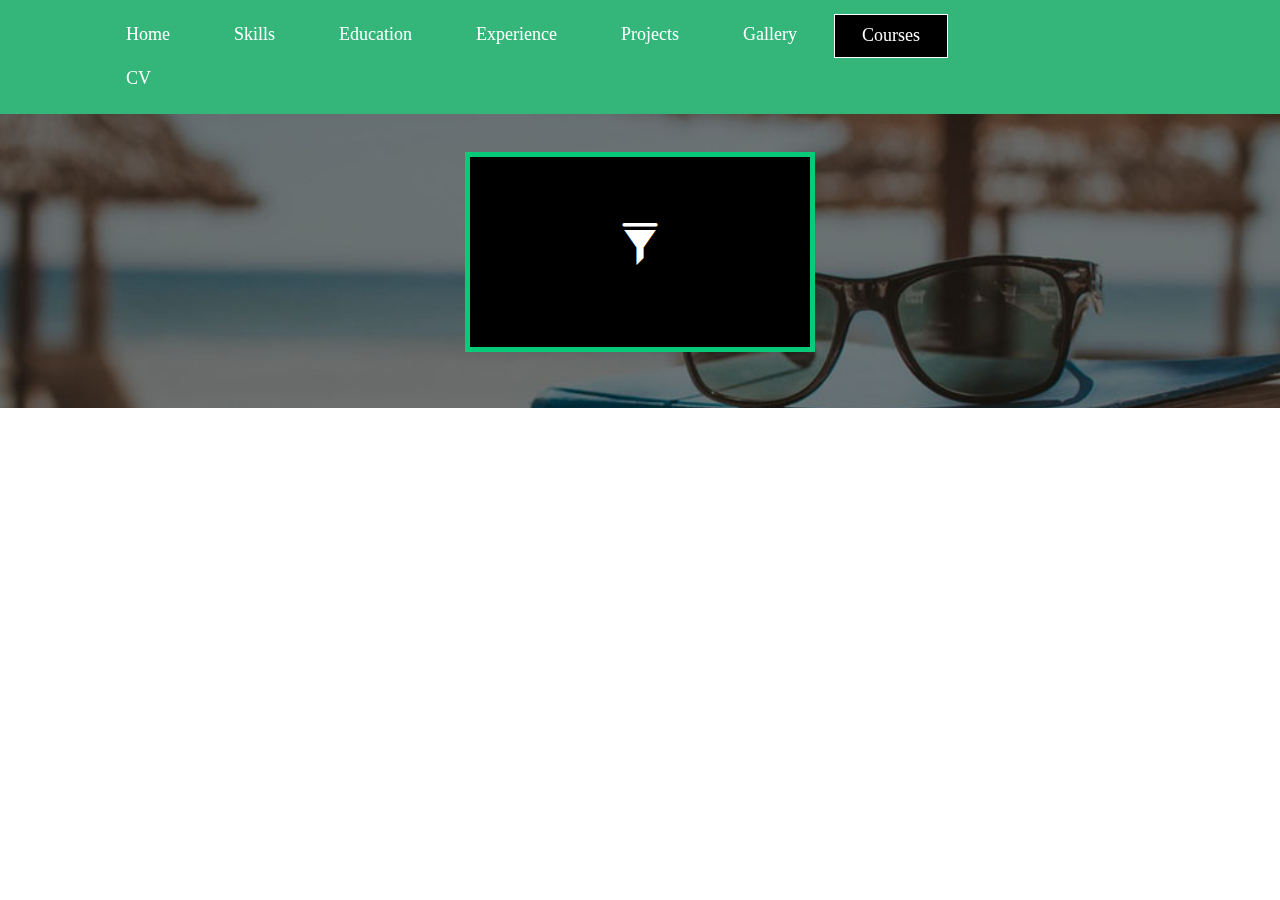
<file: course.html>
<!DOCTYPE html>
<html>
<head>
<meta charset="ISO-8859-1">
<title>Course</title>
<script type="application/x-javascript">
	
    addEventListener("load", function() { setTimeout(hideURLbar, 0); }, false);

    function hideURLbar() { window.scrollTo(0, 1); }

</script>
<!-- //meta-tags -->
<!-- Custom-Files -->
<link rel="stylesheet" href="css/bootstrap.css">
<!-- Bootstrap-Core-CSS -->
<link rel="stylesheet" href="css/style.css" type="text/css" media="all" />
<!-- Style-CSS -->
<link href="css/font-awesome.css" rel="stylesheet">
<!-- Font-Awesome-Icons-CSS -->
<link rel="stylesheet" href="css/swipebox.css">
<!-- For-Gallery-Swipebox-CSS -->
<!-- //Custom-Files -->
<!-- Web-Fonts -->
<link href="//fonts.googleapis.com/css?family=Nunito:300,400,700"
	rel="stylesheet">
<!-- //Web-Fonts -->
</head>
<body>

<div
		style="z-index: 9999; overflow: hidden; position: fixed; top: 0; width: 100%; margin-bottom: 10px;">
		<div class="nav-agile">
			<div class="container">
				<!-- Navigation -->
				<nav class="navbar navbar-default">
					<!-- Brand and toggle get grouped for better mobile display -->
					<div class="navbar-header">
						<button type="button" class="navbar-toggle collapsed"
							data-toggle="collapse"
							data-target="#bs-example-navbar-collapse-1" aria-expanded="false">
							<span class="sr-only">Toggle navigation</span> <span
								class="icon-bar"></span> <span class="icon-bar"></span> <span
								class="icon-bar"></span>
						</button>
					</div>
					<!-- Collect the nav links, forms, and other content for toggling -->
					<div class="collapse navbar-collapse"
						id="bs-example-navbar-collapse-1">
						<ul class="nav navbar-nav navbar-right margin-top cl-effect-2">

							<li title="Home"><a href="index.html"><span data-hover="Home">Home</span></a></li>
							<li title="Skills"><a href="skills.html"><span data-hover="Skills">Skills</span></a></li>
							<li title="Education"><a  href="education.html"><span
									data-hover="Education">Education</span></a></li>
							<li title="Experience"><a href="experience.html"><span data-hover="Experience">Experience</span></a></li>
							<li title="Projects"><a href="project.html"><span data-hover="Projects">Projects</span></a></li>
							<li title="Gallery"><a  href="gallery.html"><span data-hover="Gallery">Gallery</span></a></li>
							<li title="Courses"><a class="scroll" href="#course"><span data-hover="Courses">Courses</span></a></li>
							<li title="View CV online"><a href="file/cv-java-dev.pdf" target="_blank"><span
									data-hover="CV">CV</span></a></li>
						</ul>
						<div class="clearfix"></div>
					</div>
					<!-- /.navbar-collapse -->
					<div class="clearfix"></div>
				</nav>
			</div>
		</div>
		<!-- //Navigation -->
	</div>
<!-- services-starts-here -->
	<div class="services" style="margin-top: 1%;">
		<div class="container">
			<h3 class="agileits-title">TRAINING COURSES</h3>
			<div class="services-w3ls-row">
				<div class="col-md-4 services-grids"></div>
				<div class="col-md-4 services-grids">
					<div class="w3agile-servs-img">
						<div class="icon-holder">
							<span class="glyphicon glyphicon-filter" aria-hidden="true"></span>
						</div>
						<h4 class="mission">Manual testing</h4>
						<p class="description">Traning unit: FPT Software</p>
					</div>
				</div>
				<div class="col-md-4 services-grids"></div>
				<!-- <div class="col-md-3 services-grids">
							<div class="w3agile-servs-img">
								<div class="icon-holder">
									<span class="fa fa-gears icon" aria-hidden="true"></span>
								</div>
								<h4 class="mission">Article</h4>
								<p class="description">Scelerisque Praesent</p>
							</div>
						</div> -->
				<!-- <div class="col-md-3 services-grids">
							<div class="w3agile-servs-img">
								<div class="icon-holder">
									<span class="glyphicon glyphicon-leaf" aria-hidden="true"></span>
								</div>
								<h4 class="mission">Web Design</h4>
								<p class="description">Scelerisque Praesent</p>
							</div>
						</div> -->
				<!-- <div class="col-md-3 services-grids">
							<div class="w3agile-servs-img">
								<div class="icon-holder">
									<span class="glyphicon glyphicon-headphones" aria-hidden="true"></span>
								</div>
								<h4 class="mission">Music</h4>
								<p class="description">Scelerisque Praesent</p>
							</div>
						</div> -->
				<div class="clearfix"></div>
			</div>
		</div>
	</div>
	<!-- //services-ends-here -->

<!-- //Experience-ends-here -->
	<!-- //Skills-ends-here -->
	<!-- Portfolio-ends-here -->
	<!-- copyright-ends-here -->
	<!-- //main-section-ends-here -->
	<!-- Custom-JavaScript-Files -->
	<script type="text/javascript" src="js/jquery-2.1.4.min.js"></script>
	<!-- Default-JavaScript-File -->
	<script type="text/javascript" src="js/bootstrap.js"></script>
	<!-- Necessary-JavaScript-File-For-Bootstrap -->
	<!-- for-projects -->
	<!-- swipe box js -->
	<script src="js/jquery.swipebox.min.js"></script>
	<script type="text/javascript">
		jQuery(function($) {
			$(".swipebox").swipebox();
		});
	</script>
	<!-- //swipe box js -->
	<script src="js/jquery.adipoli.min.js" type="text/javascript"></script>
	<script type="text/javascript">
		$(function() {
			$('.row2').adipoli({
				'startEffect' : 'overlay',
				'hoverEffect' : 'sliceDown'
			});
		});
	</script>
	<!-- //for-projects -->
	<!-- Horizontal-Tabs-JavaScript -->
	<script src="js/easyResponsiveTabs.js" type="text/javascript"></script>
	<script type="text/javascript">
		$(document).ready(function() {
			$('#horizontalTab').easyResponsiveTabs({
				type : 'default',
				width : 'auto',
				fit : true,
			});
		});
	</script>
	<!-- Horizontal-Tabs-JavaScript -->
	<!-- Stats-Number-Scroller-Animation-JavaScript -->
	<script src="js/waypoints.min.js"></script>
	<script src="js/counterup.min.js"></script>
	<script>
		jQuery(document).ready(function($) {
			$('.counter').counterUp({
				delay : 10,
				time : 1000,
			});
		});
	</script>
	<!-- //Stats-Number-Scroller-Animation-JavaScript -->
	<!-- Progressive-Bars-JavaScript -->
	<script src="js/bars.js"></script>
	<!-- //Progressive-Bars-JavaScript -->
	<!-- for-experience -->
	<!-- Show-More-JavaScript -->
	<!-- <script>
				$(document).ready(function() {
					size_li = $("#myList li").size();
					x = 1;
					$('#myList li:lt(' + x + ')').show();
					$('#loadMore').click(function() {
						x = (x + 1 <= size_li) ? x + 1 : size_li;
						$('#myList li:lt(' + x + ')').show();
					});
					$('#showLess').click(function() {
						x = (x - 1 < 0) ? 1 : x - 1;
						$('#myList li').not(':lt(' + x + ')').hide();
					});
				});
			</script> -->
	<!-- //Show-More-JavaScript -->
	<!-- //for-experience -->
	<!-- start-smoth-scrolling -->
	<script type="text/javascript" src="js/move-top.js"></script>
	<script type="text/javascript" src="js/easing.js"></script>
	<script type="text/javascript">
		jQuery(document).ready(function($) {
			$(".scroll").click(function(event) {
				event.preventDefault();
				$('html,body').animate({
					scrollTop : $(this.hash).offset().top
				}, 1000);
			});
		});
	</script>
	<!-- start-smoth-scrolling -->
	<!-- here stars scrolling icon -->
	<script type="text/javascript">
		$(document).ready(function() {
			/*
				var defaults = {
				containerID: 'toTop', // fading element id
				containerHoverID: 'toTopHover', // fading element hover id
				scrollSpeed: 1200,
				easingType: 'linear' 
				};
			 */

			$().UItoTop({
				easingType : 'easeOutQuart'
			});
		});
	</script>
	<!-- //here ends scrolling icon -->
	<!-- //Custom-JavaScript-Files -->
	<!--function for image-->
	<script>
		var slideIndex = 1;
		showSlides(slideIndex);

		function plusSlides(n) {
			showSlides(slideIndex += n);
		}

		function currentSlide(n) {
			showSlides(slideIndex = n);
		}

		function showSlides(n) {
			var i;
			var slides = document.getElementsByClassName("mySlides");
			var dots = document.getElementsByClassName("demo");
			var captionText = document.getElementById("caption");
			if (n > slides.length) {
				slideIndex = 1
			}
			if (n < 1) {
				slideIndex = slides.length
			}
			for (i = 0; i < slides.length; i++) {
				slides[i].style.display = "none";
			}
			for (i = 0; i < dots.length; i++) {
				dots[i].className = dots[i].className.replace(" active", "");
			}
			slides[slideIndex - 1].style.display = "block";
			dots[slideIndex - 1].className += " active";
			captionText.innerHTML = dots[slideIndex - 1].alt;
		}
	</script>
</body>
</html>
</file>
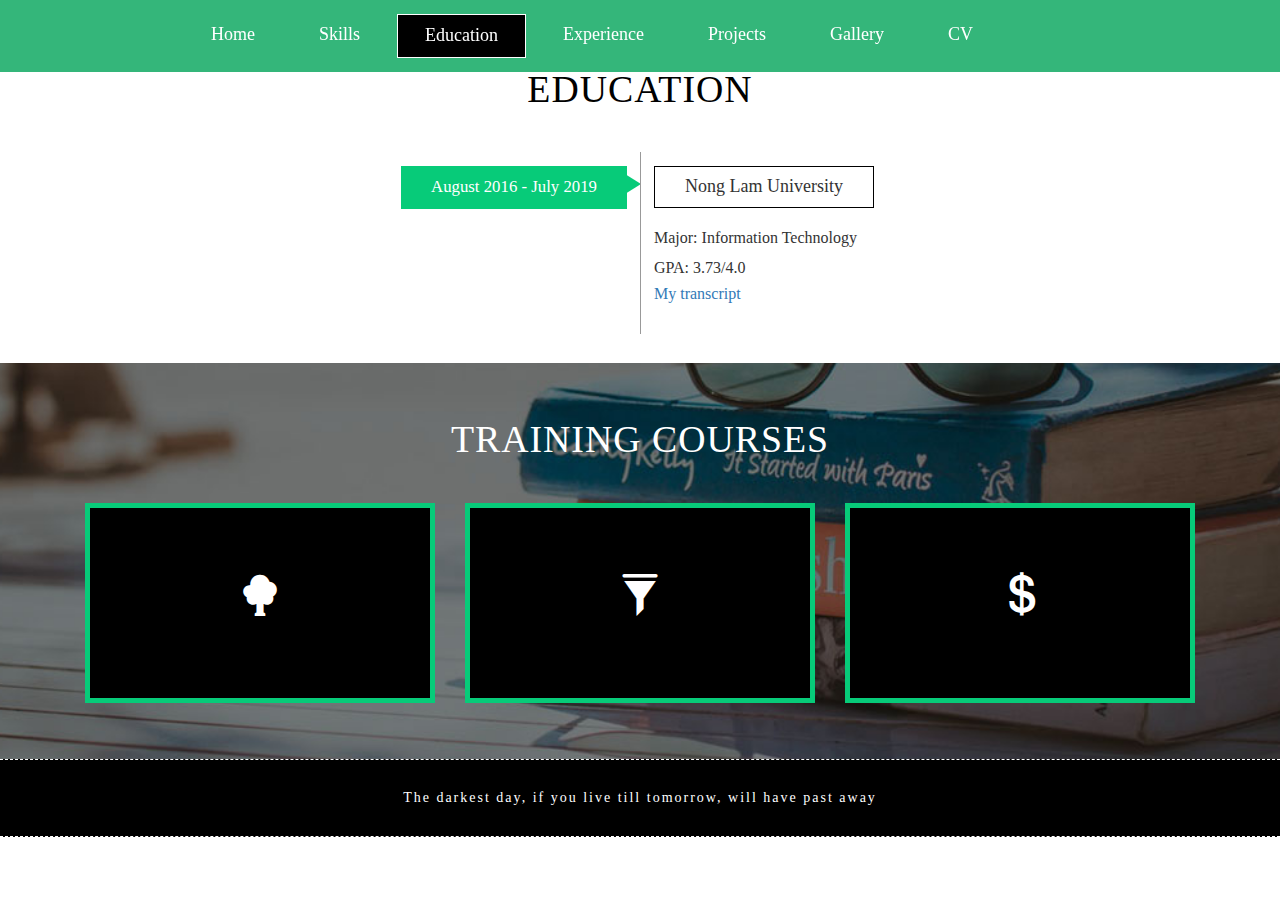
<file: education.html>
<!DOCTYPE html>
<html>

<head>
    <meta charset="utf-8">
    <title>Education</title>
    <script type="application/x-javascript">
    addEventListener("load", function() { setTimeout(hideURLbar, 0); }, false);

    function hideURLbar() { window.scrollTo(0, 1); }
    </script>
    <!-- //meta-tags -->
    <!-- Custom-Files -->
    <link rel="stylesheet" href="css/bootstrap.css">
    <!-- Bootstrap-Core-CSS -->
    <link rel="stylesheet" href="css/style.css" type="text/css" media="all" />
    <!-- Style-CSS -->
    <link href="css/font-awesome.css" rel="stylesheet">
    <!-- Font-Awesome-Icons-CSS -->
    <link rel="stylesheet" href="css/swipebox.css">
    <!-- For-Gallery-Swipebox-CSS -->
    <!-- //Custom-Files -->
    <!-- Web-Fonts -->
    <link href="//fonts.googleapis.com/css?family=Nunito:300,400,700" rel="stylesheet">
    <!-- //Web-Fonts -->
</head>

<body>
    <!-- menu -->
    <div style="z-index: 9999; overflow: hidden; position: fixed; top: 0; width: 100%; margin-bottom: 10px;">
        <div class="nav-agile">
            <div class="container">
                <!-- Navigation -->
                <nav class="navbar navbar-default">
                    <!-- Brand and toggle get grouped for better mobile display -->
                    <div class="navbar-header">
                        <button type="button" class="navbar-toggle collapsed" data-toggle="collapse" data-target="#bs-example-navbar-collapse-1" aria-expanded="false">
                            <span class="sr-only">Toggle navigation</span> <span class="icon-bar"></span> <span class="icon-bar"></span> <span class="icon-bar"></span>
                        </button>
                    </div>
                    <!-- Collect the nav links, forms, and other content for toggling -->
                    <div class="collapse navbar-collapse" id="bs-example-navbar-collapse-1">
                        <ul class="nav navbar-nav navbar-right margin-top cl-effect-2">
                            <li title="Home"><a href="index.html"><span data-hover="Home">Home</span></a></li>
                            <li title="Skills"><a href="skills.html"><span data-hover="Skills">Skills</span></a></li>
                            <li title="Education"><a class="scroll" href="education.html"><span data-hover="Education">Education</span></a></li>
                            <li title="Experience"><a href="experience.html"><span data-hover="Experience">Experience</span></a></li>
                            <li title="Projects"><a href="project.html"><span data-hover="Projects">Projects</span></a></li>
                            <li title="Gallery"><a  href="gallery.html" target="_blank"><span data-hover="Gallery">Gallery</span></a></li>
                            <li title="View CV online"><a href="https://www.topcv.vn/xem-cv/fb5160436666a47d8c49abbccbb23111" target="_blank"><span data-hover="CV">CV</span></a></li>
                        </ul>
                        <div class="clearfix"></div>
                    </div>
                    <!-- /.navbar-collapse -->
                    <div class="clearfix"></div>
                </nav>
            </div>
        </div>
        <!-- //Navigation -->
    </div>
    <!-- //menu -->
    <!-- education -->
    <div class="aitsresumewthree">
        <div class="container" style="margin-top: 1%">
            <div class="aitsresumewthree-tag">
                <h3 class="agile-title">Education</h3>
            </div>
            <div class="load_more">
                <ul id="myList">
                    <li class="aitsaitsresumewthreeli-1">
                        <div class="l_g">
                            <div class="l_g_r g_r">
                                <div class="work">
                                    <!-- copy tag -->
                                    <div class="work-info">
                                        <div class="col-md-6 work-grid work-left">
                                            <h4>August 2016 - July 2019</h4>
                                        </div>
                                        <div class="col-md-6 work-grid work-right">
                                            <h5 class="univ">Nong Lam University</h5>
                                            <p>Major: Information Technology</p>
                                            <p>GPA: 3.73/4.0</p>
                                            <a href="file/bang diem_Dang_Van_Da.pdf" target="_blank" style="font-size: 16px;">My transcript</a>
                                        </div>
                                        <div class="clearfix"></div>
                                    </div>
                                    <!-- //copy tag -->
                                </div>
                            </div>
                        </div>
                    </li>
                </ul>
            </div>
        </div>
    </div>
    <!-- //education -->
    <!-- services-starts-here -->
    <div class="services" style="margin-top: -6%">
        <div class="container">
            <h3 class="agileits-title">TRAINING COURSES</h3>
            <div class="services-w3ls-row">
                <div class="col-md-4 services-grids">
                    <div class="w3agile-servs-img">
                        <div class="icon-holder">
                            <span class="glyphicon glyphicon-tree-deciduous" aria-hidden="true"></span>
                        </div>
                        <h4 class="mission">Gardening techniques</h4>
                        <p class="description">Traning unit: My Lac High School</p>
                    </div>
                </div>
                <div class="col-md-4 services-grids">
                    <div class="w3agile-servs-img">
                        <div class="icon-holder">
                            <span class="glyphicon glyphicon-filter" aria-hidden="true"></span>
                        </div>
                        <h4 class="mission">Manual testing</h4>
                        <p class="description">Traning unit: FPT Software</p>
                    </div>
                </div>
                <div class="col-md-4 services-grids">
                    <div class="w3agile-servs-img">
                        <div class="icon-holder">
                            <span class="glyphicon glyphicon-usd" aria-hidden="true"></span>
                        </div>
                        <h4 class="mission">Loading...</h4>
                        <p class="description">Traning unit: Loading...</p>
                    </div>
                </div>
                <div class="clearfix"></div>
            </div>
        </div>
    </div>
    <!-- //services-ends-here -->
    <!-- footer -->
    <div class="copy-section">
        <div class="container">
            <div class="footer-top">
                <p>The darkest day, if you live till tomorrow, will have past
                    away</p>
            </div>
        </div>
    </div>
    <!-- //footer -->
    <!-- Custom-JavaScript-Files -->
    <script type="text/javascript" src="js/jquery-2.1.4.min.js"></script>
    <!-- Default-JavaScript-File -->
    <script type="text/javascript" src="js/bootstrap.js"></script>
    <!-- Necessary-JavaScript-File-For-Bootstrap -->
    <!-- for-projects -->
    <!-- swipe box js -->
    <script src="js/jquery.swipebox.min.js"></script>
    <script type="text/javascript">
    jQuery(function($) {
        $(".swipebox").swipebox();
    });
    </script>
    <!-- //swipe box js -->
    <script src="js/jquery.adipoli.min.js" type="text/javascript"></script>
    <script type="text/javascript">
    $(function() {
        $('.row2').adipoli({
            'startEffect': 'overlay',
            'hoverEffect': 'sliceDown'
        });
    });
    </script>
    <!-- //for-projects -->
    <!-- Horizontal-Tabs-JavaScript -->
    <script src="js/easyResponsiveTabs.js" type="text/javascript"></script>
    <script type="text/javascript">
    $(document).ready(function() {
        $('#horizontalTab').easyResponsiveTabs({
            type: 'default',
            width: 'auto',
            fit: true,
        });
    });
    </script>
    <!-- Horizontal-Tabs-JavaScript -->
    <!-- Stats-Number-Scroller-Animation-JavaScript -->
    <script src="js/waypoints.min.js"></script>
    <script src="js/counterup.min.js"></script>
    <script>
    jQuery(document).ready(function($) {
        $('.counter').counterUp({
            delay: 10,
            time: 1000,
        });
    });
    </script>
    <!-- //Stats-Number-Scroller-Animation-JavaScript -->
    <!-- Progressive-Bars-JavaScript -->
    <script src="js/bars.js"></script>
    <!-- //Progressive-Bars-JavaScript -->
    <!-- for-experience -->
    <!-- Show-More-JavaScript -->
    <!-- <script>
				$(document).ready(function() {
					size_li = $("#myList li").size();
					x = 1;
					$('#myList li:lt(' + x + ')').show();
					$('#loadMore').click(function() {
						x = (x + 1 <= size_li) ? x + 1 : size_li;
						$('#myList li:lt(' + x + ')').show();
					});
					$('#showLess').click(function() {
						x = (x - 1 < 0) ? 1 : x - 1;
						$('#myList li').not(':lt(' + x + ')').hide();
					});
				});
			</script> -->
    <!-- //Show-More-JavaScript -->
    <!-- //for-experience -->
    <!-- start-smoth-scrolling -->
    <script type="text/javascript" src="js/move-top.js"></script>
    <script type="text/javascript" src="js/easing.js"></script>
    <script type="text/javascript">
    jQuery(document).ready(function($) {
        $(".scroll").click(function(event) {
            event.preventDefault();
            $('html,body').animate({
                scrollTop: $(this.hash).offset().top
            }, 1000);
        });
    });
    </script>
    <!-- start-smoth-scrolling -->
    <!-- here stars scrolling icon -->
    <script type="text/javascript">
    $(document).ready(function() {
        /*
        	var defaults = {
        	containerID: 'toTop', // fading element id
        	containerHoverID: 'toTopHover', // fading element hover id
        	scrollSpeed: 1200,
        	easingType: 'linear' 
        	};
         */

        $().UItoTop({
            easingType: 'easeOutQuart'
        });
    });
    </script>
    <!-- //here ends scrolling icon -->
    <!-- //Custom-JavaScript-Files -->
    <!--function for image-->
    <script>
    var slideIndex = 1;
    showSlides(slideIndex);

    function plusSlides(n) {
        showSlides(slideIndex += n);
    }

    function currentSlide(n) {
        showSlides(slideIndex = n);
    }

    function showSlides(n) {
        var i;
        var slides = document.getElementsByClassName("mySlides");
        var dots = document.getElementsByClassName("demo");
        var captionText = document.getElementById("caption");
        if (n > slides.length) {
            slideIndex = 1
        }
        if (n < 1) {
            slideIndex = slides.length
        }
        for (i = 0; i < slides.length; i++) {
            slides[i].style.display = "none";
        }
        for (i = 0; i < dots.length; i++) {
            dots[i].className = dots[i].className.replace(" active", "");
        }
        slides[slideIndex - 1].style.display = "block";
        dots[slideIndex - 1].className += " active";
        captionText.innerHTML = dots[slideIndex - 1].alt;
    }
    </script>
</body>

</html>
</file>
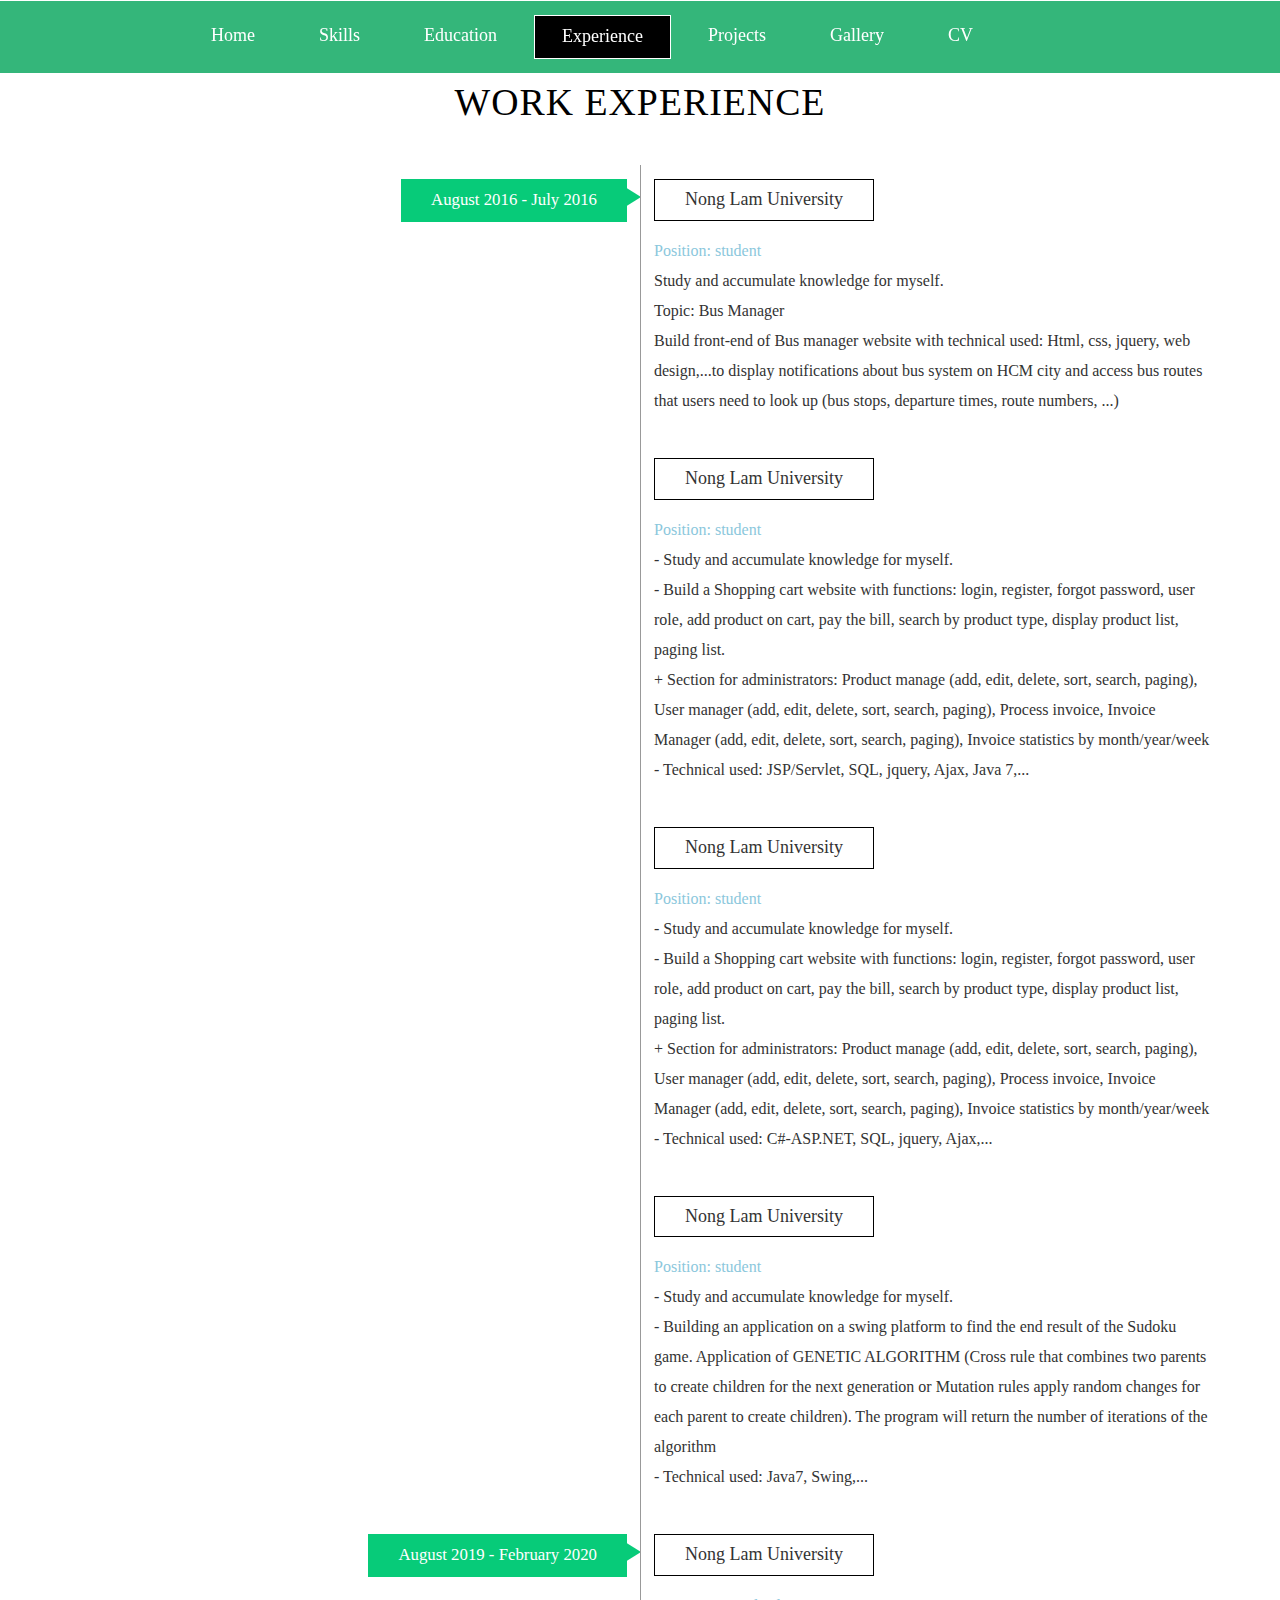
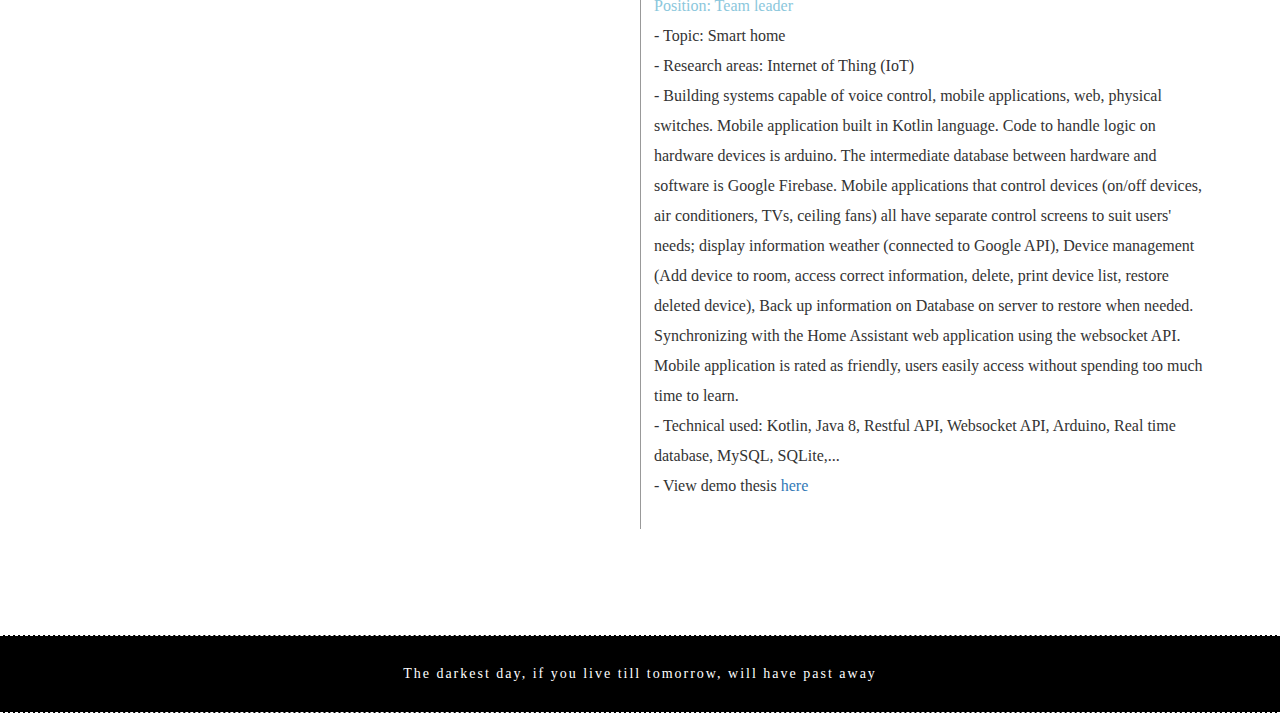
<file: experience.html>
<!DOCTYPE html>
<html>

<head>
    <meta charset="utf-8">
    <title>Experience</title>
    <script type="application/x-javascript">
    addEventListener("load", function() { setTimeout(hideURLbar, 0); }, false);

    function hideURLbar() { window.scrollTo(0, 1); }
    </script>
    <!-- //meta-tags -->
    <!-- Custom-Files -->
    <link rel="stylesheet" href="css/bootstrap.css">
    <!-- Bootstrap-Core-CSS -->
    <link rel="stylesheet" href="css/style.css" type="text/css" media="all" />
    <!-- Style-CSS -->
    <link href="css/font-awesome.css" rel="stylesheet">
    <!-- Font-Awesome-Icons-CSS -->
    <link rel="stylesheet" href="css/swipebox.css">
    <!-- For-Gallery-Swipebox-CSS -->
    <!-- //Custom-Files -->
    <!-- Web-Fonts -->
    <link href="//fonts.googleapis.com/css?family=Nunito:300,400,700" rel="stylesheet">
    <!-- //Web-Fonts -->
</head>

<body>
    <div style="z-index: 9999; overflow: hidden; position: fixed; top: 0; width: 100%; margin-bottom: 10px;">
        <div class="nav-agile">
            <div class="container">
                <!-- Navigation -->
                <nav class="navbar navbar-default">
                    <!-- Brand and toggle get grouped for better mobile display -->
                    <div class="navbar-header">
                        <button type="button" class="navbar-toggle collapsed" data-toggle="collapse" data-target="#bs-example-navbar-collapse-1" aria-expanded="false">
                            <span class="sr-only">Toggle navigation</span> <span class="icon-bar"></span> <span class="icon-bar"></span> <span class="icon-bar"></span>
                        </button>
                    </div>
                    <!-- Collect the nav links, forms, and other content for toggling -->
                    <div class="collapse navbar-collapse" id="bs-example-navbar-collapse-1">
                        <ul class="nav navbar-nav navbar-right margin-top cl-effect-2">
                            <li title="Home"><a href="index.html"><span data-hover="Home">Home</span></a></li>
                            <li title="Skills"><a href="skills.html"><span data-hover="Skills">Skills</span></a></li>
                            <li title="Education"><a href="education.html"><span data-hover="Education">Education</span></a></li>
                            <li title="Experience"><a class="scroll" href="#experience"><span data-hover="Experience">Experience</span></a></li>
                            <li title="Projects"><a href="project.html"><span data-hover="Projects">Projects</span></a></li>
                            <li title="Gallery"><a  href="gallery.html"  target="_blank"><span data-hover="Gallery">Gallery</span></a></li>
                            <li title="View CV online"><a href="https://www.topcv.vn/xem-cv/fb5160436666a47d8c49abbccbb23111" target="_blank"><span data-hover="CV">CV</span></a></li>
                        </ul>
                        <div class="clearfix"></div>
                    </div>
                    <!-- /.navbar-collapse -->
                    <div class="clearfix"></div>
                </nav>
            </div>
        </div>
        <!-- //Navigation -->
    </div>
    <!-- Experience-starts-here -->
    <div class="aitsresumewthree">
        <div class="container" style="margin-top: 2%;">
            <div class="aitsresumewthree-tag">
                <h3 class="title">WORK EXPERIENCE</h3>
            </div>
            <div class="load_more">
                <ul id="myList">
                    <li class="aitsaitsresumewthreeli-1">
                        <div class="l_g">
                            <div class="l_g_r g_r">
                                <div class="work">
                                    <!-- copy tag -->
                                    <div class="work-info">
                                        <div class="col-md-6 work-grid work-left">
                                            <h4>August 2016 - July 2016</h4>
                                        </div>
                                        <div class="col-md-6 work-grid work-right">
                                            <h5>Nong Lam University</h5>
                                            <p style="color: #8bc7dc">Position: student</p>
                                            <p>Study and accumulate knowledge for myself.</p>
                                            <p>Topic: Bus Manager</p>
                                            <p>Build front-end of Bus manager website with technical
                                                used: Html, css, jquery, web design,...to display
                                                notifications about bus system on HCM city and access bus
                                                routes that users need to look up (bus stops, departure
                                                times, route numbers, ...)</p>
                                        </div>
                                        <div class="clearfix"></div>
                                    </div>
                                    <!-- //copy tag -->
                                    <!-- copy tag -->
                                    <div class="work-info">
                                        <div class="col-md-6 work-grid work-left">
                                            <!-- <h4>August 2016 - July 2016</h4> -->
                                        </div>
                                        <div class="col-md-6 work-grid work-right">
                                            <h5>Nong Lam University</h5>
                                            <p style="color: #8bc7dc">Position: student</p>
                                            <p>- Study and accumulate knowledge for myself.</p>
                                            <p>
                                                - Build a Shopping cart website with functions: login,
                                                register, forgot password, user role, add product on cart,
                                                pay the bill, search by product type, display product list,
                                                paging list. <br>+ Section for administrators: Product
                                                manage (add, edit, delete, sort, search, paging), User
                                                manager (add, edit, delete, sort, search, paging), Process
                                                invoice, Invoice Manager (add, edit, delete, sort, search,
                                                paging), Invoice statistics by month/year/week
                                            </p>
                                            <p>- Technical used: JSP/Servlet, SQL, jquery, Ajax, Java
                                                7,...
                                        </div>
                                        <div class="clearfix"></div>
                                    </div>
                                    <!-- //copy tag -->
                                    <!-- copy tag -->
                                    <div class="work-info">
                                        <div class="col-md-6 work-grid work-left">
                                            <!-- <h4>August 2016 - July 2016</h4> -->
                                        </div>
                                        <div class="col-md-6 work-grid work-right">
                                            <h5>Nong Lam University</h5>
                                            <p style="color: #8bc7dc">Position: student</p>
                                            <p>- Study and accumulate knowledge for myself.</p>
                                            <p>
                                                - Build a Shopping cart website with functions: login,
                                                register, forgot password, user role, add product on cart,
                                                pay the bill, search by product type, display product list,
                                                paging list. <br>+ Section for administrators: Product
                                                manage (add, edit, delete, sort, search, paging), User
                                                manager (add, edit, delete, sort, search, paging), Process
                                                invoice, Invoice Manager (add, edit, delete, sort, search,
                                                paging), Invoice statistics by month/year/week
                                            </p>
                                            <p>- Technical used: C#-ASP.NET, SQL, jquery, Ajax,...</p>
                                        </div>
                                        <div class="clearfix"></div>
                                    </div>
                                    <!-- //copy tag -->
                                    <!-- copy tag -->
                                    <div class="work-info">
                                        <div class="col-md-6 work-grid work-left">
                                            <!-- <h4>August 2016 - July 2016</h4> -->
                                        </div>
                                        <div class="col-md-6 work-grid work-right">
                                            <h5>Nong Lam University</h5>
                                            <p style="color: #8bc7dc">Position: student</p>
                                            <p>- Study and accumulate knowledge for myself.</p>
                                            <p>- Building an application on a swing platform to find
                                                the end result of the Sudoku game. Application of GENETIC
                                                ALGORITHM (Cross rule that combines two parents to create
                                                children for the next generation or Mutation rules apply
                                                random changes for each parent to create children). The
                                                program will return the number of iterations of the
                                                algorithm</p>
                                            <p>- Technical used: Java7, Swing,...</p>
                                        </div>
                                        <div class="clearfix"></div>
                                    </div>
                                    <!-- //copy tag -->
                                    <!-- copy tag -->
                                    <div class="work-info">
                                        <div class="col-md-6 work-grid work-left">
                                            <h4>August 2019 - February 2020</h4>
                                        </div>
                                        <div class="col-md-6 work-grid work-right">
                                            <h5>Nong Lam University</h5>
                                            <p style="color: #8bc7dc">Position: Team leader</p>
                                            <p>- Topic: Smart home</p>
                                            <p>- Research areas: Internet of Thing (IoT)</p>
                                            <p>- Building systems capable of voice control, mobile
                                                applications, web, physical switches. Mobile application
                                                built in Kotlin language. Code to handle logic on hardware
                                                devices is arduino. The intermediate database between
                                                hardware and software is Google Firebase. Mobile
                                                applications that control devices (on/off devices, air
                                                conditioners, TVs, ceiling fans) all have separate control
                                                screens to suit users' needs; display information weather
                                                (connected to Google API), Device management (Add device to
                                                room, access correct information, delete, print device list,
                                                restore deleted device), Back up information on Database on
                                                server to restore when needed. Synchronizing with the Home
                                                Assistant web application using the websocket API. Mobile
                                                application is rated as friendly, users easily access
                                                without spending too much time to learn.</p>
                                            <p>- Technical used: Kotlin, Java 8, Restful API,
                                                Websocket API, Arduino, Real time database, MySQL,
                                                SQLite,...</p>
                                            <p>- View demo thesis <a href="https://www.youtube.com/watch?v=cxKvHJTpx5A" target="_blank">here</a></p>
                                        </div>
                                        <div class="clearfix"></div>
                                    </div>
                                    <!-- //copy tag -->
                                </div>
                            </div>
                        </div>
                    </li>
                </ul>
            </div>
        </div>
    </div>
    <!-- //Experience-ends-here -->
    <!-- footer -->
    <div class="copy-section">
        <div class="container">
            <div class="footer-top">
                <p>The darkest day, if you live till tomorrow, will have past
                    away</p>
            </div>
        </div>
    </div>
    <!-- //footer -->
    <!-- copyright-ends-here -->
    <!-- Custom-JavaScript-Files -->
    <script type="text/javascript" src="js/jquery-2.1.4.min.js"></script>
    <!-- Default-JavaScript-File -->
    <script type="text/javascript" src="js/bootstrap.js"></script>
    <!-- Necessary-JavaScript-File-For-Bootstrap -->
    <!-- for-projects -->
    <!-- swipe box js -->
    <script src="js/jquery.swipebox.min.js"></script>
    <script type="text/javascript">
    jQuery(function($) {
        $(".swipebox").swipebox();
    });
    </script>
    <!-- //swipe box js -->
    <script src="js/jquery.adipoli.min.js" type="text/javascript"></script>
    <script type="text/javascript">
    $(function() {
        $('.row2').adipoli({
            'startEffect': 'overlay',
            'hoverEffect': 'sliceDown'
        });
    });
    </script>
    <!-- //for-projects -->
    <!-- Horizontal-Tabs-JavaScript -->
    <script src="js/easyResponsiveTabs.js" type="text/javascript"></script>
    <script type="text/javascript">
    $(document).ready(function() {
        $('#horizontalTab').easyResponsiveTabs({
            type: 'default',
            width: 'auto',
            fit: true,
        });
    });
    </script>
    <!-- Horizontal-Tabs-JavaScript -->
    <!-- Stats-Number-Scroller-Animation-JavaScript -->
    <script src="js/waypoints.min.js"></script>
    <script src="js/counterup.min.js"></script>
    <script>
    jQuery(document).ready(function($) {
        $('.counter').counterUp({
            delay: 10,
            time: 1000,
        });
    });
    </script>
    <!-- //Stats-Number-Scroller-Animation-JavaScript -->
    <!-- Progressive-Bars-JavaScript -->
    <script src="js/bars.js"></script>
    <!-- //Progressive-Bars-JavaScript -->
    <!-- for-experience -->
    <!-- Show-More-JavaScript -->
    <!-- <script>
				$(document).ready(function() {
					size_li = $("#myList li").size();
					x = 1;
					$('#myList li:lt(' + x + ')').show();
					$('#loadMore').click(function() {
						x = (x + 1 <= size_li) ? x + 1 : size_li;
						$('#myList li:lt(' + x + ')').show();
					});
					$('#showLess').click(function() {
						x = (x - 1 < 0) ? 1 : x - 1;
						$('#myList li').not(':lt(' + x + ')').hide();
					});
				});
			</script> -->
    <!-- //Show-More-JavaScript -->
    <!-- //for-experience -->
    <!-- start-smoth-scrolling -->
    <script type="text/javascript" src="js/move-top.js"></script>
    <script type="text/javascript" src="js/easing.js"></script>
    <script type="text/javascript">
    jQuery(document).ready(function($) {
        $(".scroll").click(function(event) {
            event.preventDefault();
            $('html,body').animate({
                scrollTop: $(this.hash).offset().top
            }, 1000);
        });
    });
    </script>
    <!-- start-smoth-scrolling -->
    <!-- here stars scrolling icon -->
    <script type="text/javascript">
    $(document).ready(function() {
        /*
        	var defaults = {
        	containerID: 'toTop', // fading element id
        	containerHoverID: 'toTopHover', // fading element hover id
        	scrollSpeed: 1200,
        	easingType: 'linear' 
        	};
         */

        $().UItoTop({
            easingType: 'easeOutQuart'
        });
    });
    </script>
    <!-- //here ends scrolling icon -->
    <!-- //Custom-JavaScript-Files -->
    <!--function for image-->
    <script>
    var slideIndex = 1;
    showSlides(slideIndex);

    function plusSlides(n) {
        showSlides(slideIndex += n);
    }

    function currentSlide(n) {
        showSlides(slideIndex = n);
    }

    function showSlides(n) {
        var i;
        var slides = document.getElementsByClassName("mySlides");
        var dots = document.getElementsByClassName("demo");
        var captionText = document.getElementById("caption");
        if (n > slides.length) {
            slideIndex = 1
        }
        if (n < 1) {
            slideIndex = slides.length
        }
        for (i = 0; i < slides.length; i++) {
            slides[i].style.display = "none";
        }
        for (i = 0; i < dots.length; i++) {
            dots[i].className = dots[i].className.replace(" active", "");
        }
        slides[slideIndex - 1].style.display = "block";
        dots[slideIndex - 1].className += " active";
        captionText.innerHTML = dots[slideIndex - 1].alt;
    }
    </script>
</body>

</html>
</file>
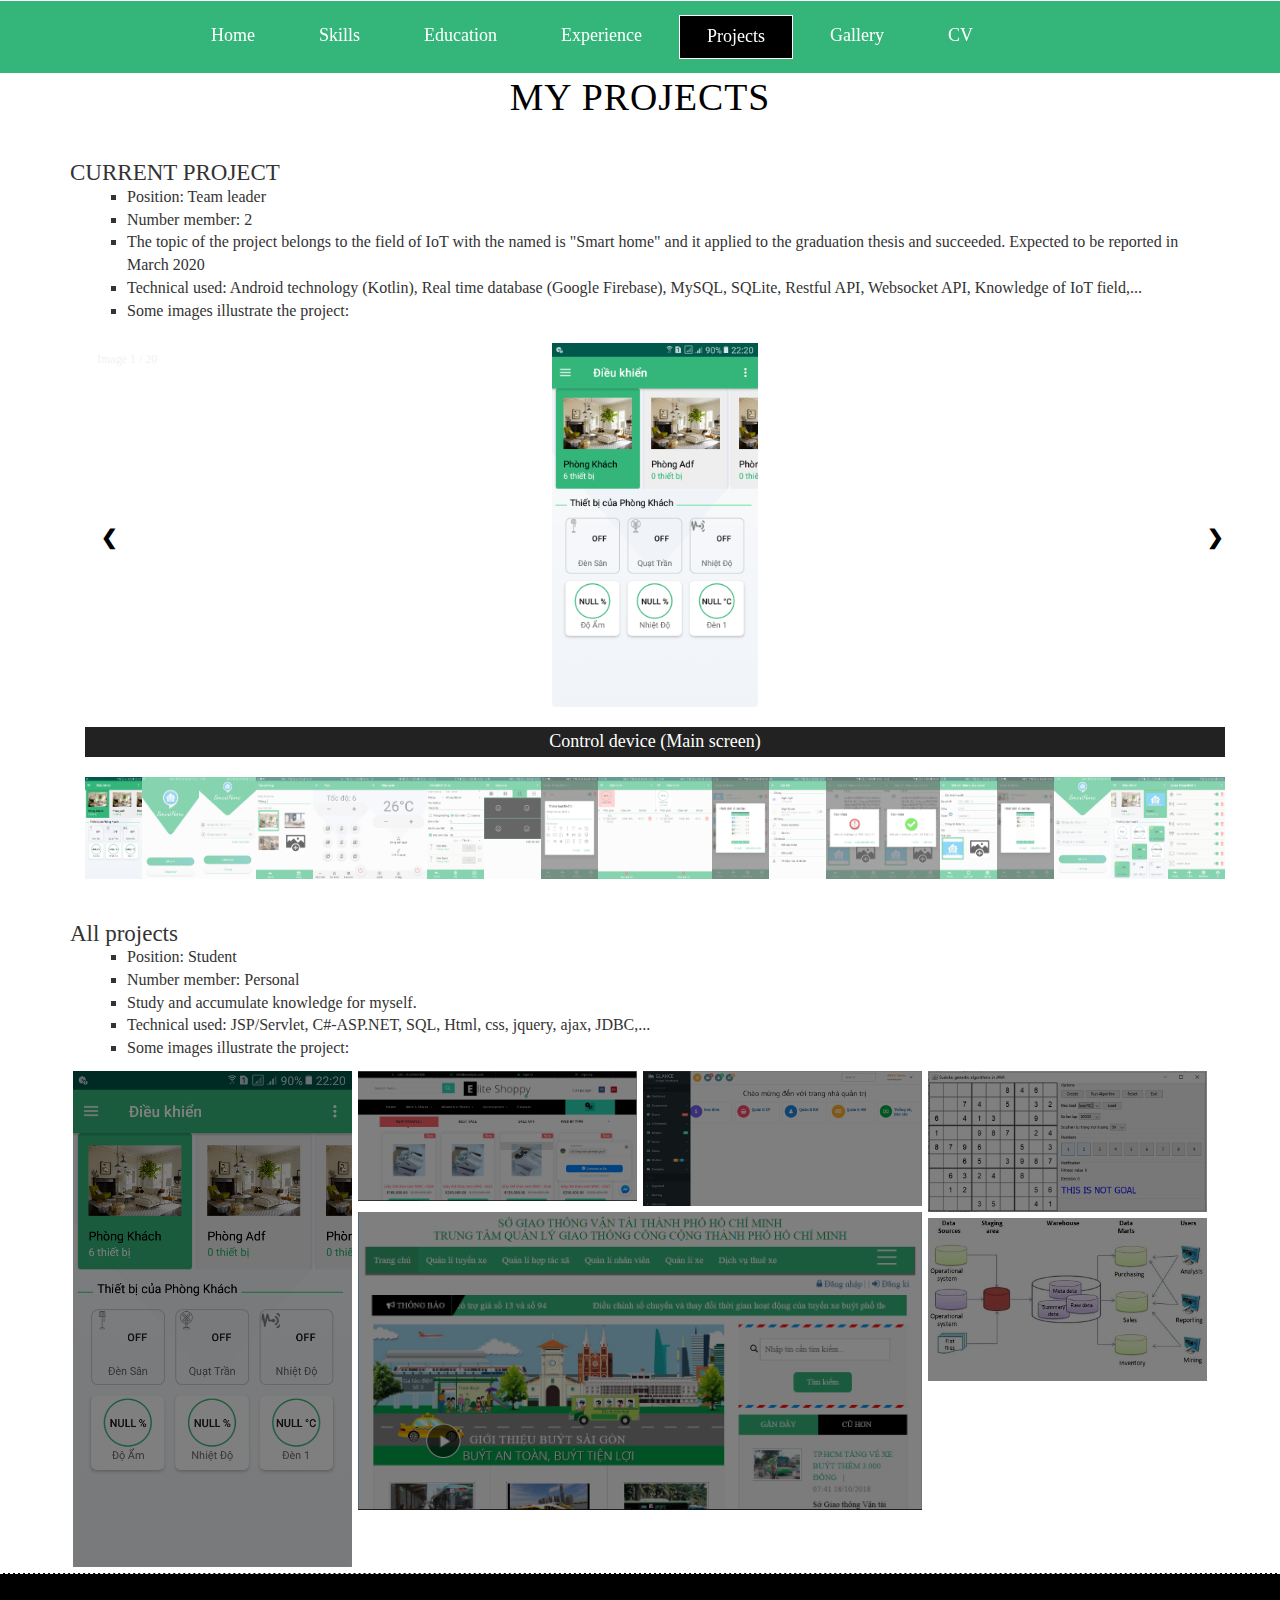
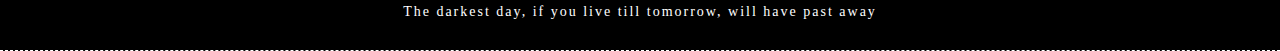
<file: project.html>
<!DOCTYPE html>
<html>
<head>
<meta charset="utf-8">

<title>Projects</title>
<script type="application/x-javascript">
	
    addEventListener("load", function() { setTimeout(hideURLbar, 0); }, false);

    function hideURLbar() { window.scrollTo(0, 1); }
 
</script>
<!-- //meta-tags -->
<!-- Custom-Files -->
<link rel="stylesheet" href="css/bootstrap.css">
<!-- Bootstrap-Core-CSS -->
<link rel="stylesheet" href="css/style.css" type="text/css" media="all" />
<!-- Style-CSS -->
<link href="css/font-awesome.css" rel="stylesheet">
<!-- Font-Awesome-Icons-CSS -->
<link rel="stylesheet" href="css/swipebox.css">
<!-- For-Gallery-Swipebox-CSS -->
<!-- //Custom-Files -->
<!-- Web-Fonts -->
<link href="//fonts.googleapis.com/css?family=Nunito:300,400,700"
	rel="stylesheet">
<!-- //Web-Fonts -->
<style>
.center_image {
	display: block;
	margin-left: auto;
	margin-right: auto;
	width: 18%;
}
</style>
</head>
<body>
	<div
		style="z-index: 9999; overflow: hidden; position: fixed; top: 0; width: 100%; margin-bottom: 10px;">
		<div class="nav-agile">
			<div class="container">
				<!-- Navigation -->
				<nav class="navbar navbar-default">
					<!-- Brand and toggle get grouped for better mobile display -->
					<div class="navbar-header">
						<button type="button" class="navbar-toggle collapsed"
							data-toggle="collapse"
							data-target="#bs-example-navbar-collapse-1" aria-expanded="false">
							<span class="sr-only">Toggle navigation</span> <span
								class="icon-bar"></span> <span class="icon-bar"></span> <span
								class="icon-bar"></span>
						</button>
					</div>
					<!-- Collect the nav links, forms, and other content for toggling -->
					<div class="collapse navbar-collapse"
						id="bs-example-navbar-collapse-1">
						<ul class="nav navbar-nav navbar-right margin-top cl-effect-2">


							<li title="Home"><a href="index.html"><span data-hover="Home">Home</span></a></li>
							<li title="Skills"><a href="skills.html"><span data-hover="Skills">Skills</span></a></li>
							<li title="Education"><a href="education.html"><span data-hover="Education">Education</span></a></li>
							<li title="Experience"><a href="experience.html"><span data-hover="Experience">Experience</span></a></li>
							<li title="Projects"><a class="scroll" href="project.html"><span
									data-hover="Projects">Projects</span></a></li>
									<li title="Gallery"><a  href="gallery.html"  target="_blank"><span data-hover="Gallery">Gallery</span></a></li>
							<li title="View CV online"><a href="https://www.topcv.vn/xem-cv/fb5160436666a47d8c49abbccbb23111" target="_blank"><span
									data-hover="CV">CV</span></a></li>
						</ul>
						<div class="clearfix"></div>
					</div>
					<!-- /.navbar-collapse -->
					<div class="clearfix"></div>
				</nav>
			</div>
		</div>
		<!-- //Navigation -->
	</div>

	<!-- Portfolio-starts-here -->
	<div>
		<div class="container" style="margin-top: 6%;">
			<h3 class="agile-title">My Projects</h3>
			<!--tag-->
			<div class="gallery_gds">
				<h4 style="font-size: 23px;">CURRENT PROJECT</h4>
				<ul
					style="font-size: 16px; margin-left: 5%; list-style-type: square;">
					<li>Position: Team leader</li>
					<li>Number member: 2</li>
					<li>The topic of the project belongs to the field of IoT with
						the named is "Smart home" and it applied to the graduation thesis
						and succeeded. Expected to be reported in March 2020</li>
					<li>Technical used: Android technology (Kotlin), Real time
						database (Google Firebase), MySQL, SQLite, Restful API, Websocket
						API, Knowledge of IoT field,...</li>
					<li>Some images illustrate the project:</li>
				</ul>
				<br>
				<div class="filtr-container">
					<div class="container">
						<div class="mySlides">
							<div class="numbertext">Image 1 / 20</div>
							<img src="images/my_projects/smart_home_main.png"
								class="center_image">
						</div>
						<div class="mySlides">
							<div class="numbertext">Image 2 / 20</div>
							<img src="images/my_projects/smarthome_7.png"
								class="center_image">
						</div>
						<div class="mySlides">
							<div class="numbertext">Image 3 / 20</div>
							<img src="images/my_projects/smarthome_9.png"
								class="center_image">
						</div>
						<div class="mySlides">
							<div class="numbertext">Image 4 / 20</div>
							<img src="images/my_projects/smarthome_6.png"
								class="center_image">
						</div>
						<div class="mySlides">
							<div class="numbertext">Image 5 / 20</div>
							<img src="images/my_projects/smarthome_1.png"
								class="center_image">
						</div>
						<div class="mySlides">
							<div class="numbertext">Image 6 / 20</div>
							<img src="images/my_projects/smarthome_2.png"
								class="center_image">
						</div>
						<div class="mySlides">
							<div class="numbertext">Image 7 / 20</div>
							<img src="images/my_projects/smarthome_3.png"
								class="center_image">
						</div>
						<div class="mySlides">
							<div class="numbertext">Image 8 / 20</div>
							<img src="images/my_projects/smathome_4.png" class="center_image">
						</div>
						<div class="mySlides">
							<div class="numbertext">Image 9 / 20</div>
							<img src="images/my_projects/smarthome_5.png"
								class="center_image">
						</div>
						<div class="mySlides">
							<div class="numbertext">Image 10 / 20</div>
							<img src="images/my_projects/smarthome_11.png"
								class="center_image">
						</div>
						<!-- new add -->
						<div class="mySlides">
							<div class="numbertext">Image 11 / 20</div>
							<img src="images/my_projects/smarthome_25.png"
								class="center_image">
						</div>

						<div class="mySlides">
							<div class="numbertext">Image 12 / 20</div>
							<img src="images/my_projects/smarthome_14.png"
								class="center_image">
						</div>
						<div class="mySlides">
							<div class="numbertext">Image 13 / 20</div>
							<img src="images/my_projects/smarthome_15.png"
								class="center_image">
						</div>
						<div class="mySlides">
							<div class="numbertext">Image 14 / 20</div>
							<img src="images/my_projects/smarthome_16.png"
								class="center_image">
						</div>
						<div class="mySlides">
							<div class="numbertext">Image 15 / 20</div>
							<img src="images/my_projects/smarthome_17.png"
								class="center_image">
						</div>
						<div class="mySlides">
							<div class="numbertext">Image 16 / 20</div>
							<img src="images/my_projects/smarthome_18.png"
								class="center_image">
						</div>
						<div class="mySlides">
							<div class="numbertext">Image 17 / 20</div>
							<img src="images/my_projects/smarthome_19.png"
								class="center_image">
						</div>
						<div class="mySlides">
							<div class="numbertext">Image 18 / 20</div>
							<img src="images/my_projects/smarthome_20.png"
								class="center_image">
						</div>
						<div class="mySlides">
							<div class="numbertext">Image 19 / 20</div>
							<img src="images/my_projects/smarthome_21.png"
								class="center_image">
						</div>
						<div class="mySlides">
							<div class="numbertext">Image 20 / 20</div>
							<img src="images/my_projects/smarthome_22.png"
								class="center_image">
						</div>


						<!-- //end new add -->

						<!-- button switch -->
						<a class="prev" onclick="plusSlides(-1)">❮</a> <a class="next"
							onclick="plusSlides(1)">❯</a>
						<!-- //end -->
						<br>
						<div class="caption-container">
							<p id="caption" style="font-size: 18px"></p>
						</div>
						<br>
						<div class="row"
							style="width: 100%; top: 0; left: 0; margin: 0 auto;">
							<div class="column">
								<img class="demo cursor"
									src="images/my_projects/smart_home_main.png"
									style="width: 100%" onclick="currentSlide(1)"
									alt="Control device (Main screen)">
							</div>
							<div class="column">
								<img class="demo cursor"
									src="images/my_projects/smarthome_7.png" style="width: 100%"
									onclick="currentSlide(2)" alt="Choose action (start screen)">
							</div>
							<div class="column">
								<img class="demo cursor"
									src="images/my_projects/smarthome_9.png" style="width: 100%"
									onclick="currentSlide(3)" alt="Login">
							</div>
							<div class="column">
								<img class="demo cursor"
									src="images/my_projects/smarthome_6.png" style="width: 100%"
									onclick="currentSlide(4)" alt="Create a new room">
							</div>
							<div class="column">
								<img class="demo cursor"
									src="images/my_projects/smarthome_1.png" style="width: 100%"
									onclick="currentSlide(5)" alt="Control fan">
							</div>
							<div class="column">
								<img class="demo cursor"
									src="images/my_projects/smarthome_2.png" style="width: 100%"
									onclick="currentSlide(6)" alt="Control air conditioner">
							</div>
							<div class="column">
								<img class="demo cursor"
									src="images/my_projects/smarthome_3.png" style="width: 100%"
									onclick="currentSlide(7)" alt="Detail device">
							</div>
							<div class="column">
								<img class="demo cursor" src="images/my_projects/smathome_4.png"
									style="width: 100%" onclick="currentSlide(8)"
									alt="Observe camera ip (4 display)">
							</div>
							<div class="column">
								<img class="demo cursor"
									src="images/my_projects/smarthome_5.png" style="width: 100%"
									onclick="currentSlide(9)" alt="Create domain">
							</div>
							<div class="column">
								<img class="demo cursor"
									src="images/my_projects/smarthome_11.png" style="width: 100%"
									onclick="currentSlide(10)" alt="Warning of sensor (Unsafe)">
							</div>
							<div class="column">
								<img class="demo cursor"
									src="images/my_projects/smarthome_25.png" style="width: 100%"
									onclick="currentSlide(11)" alt="Warning of sensor (Safe)">
							</div>
							<!-- //new add -->

							<div class="column">
								<img class="demo cursor"
									src="images/my_projects/smarthome_14.png" style="width: 100%"
									onclick="currentSlide(12)" alt="Screenshot rooms">
							</div>
							<div class="column">
								<img class="demo cursor"
									src="images/my_projects/smarthome_15.png" style="width: 100%"
									onclick="currentSlide(13)" alt="Setting">
							</div>
							<div class="column">
								<img class="demo cursor"
									src="images/my_projects/smarthome_16.png" style="width: 100%"
									onclick="currentSlide(14)" alt="Connect fail">
							</div>
							<div class="column">
								<img class="demo cursor"
									src="images/my_projects/smarthome_17.png" style="width: 100%"
									onclick="currentSlide(15)" alt="Connect success">
							</div>
							<div class="column">
								<img class="demo cursor"
									src="images/my_projects/smarthome_18.png" style="width: 100%"
									onclick="currentSlide(16)" alt="Connect Home Asssistant">
							</div>
							<div class="column">
								<img class="demo cursor"
									src="images/my_projects/smarthome_19.png" style="width: 100%"
									onclick="currentSlide(17)" alt="Screenshot">
							</div>
							<div class="column">
								<img class="demo cursor"
									src="images/my_projects/smarthome_20.png" style="width: 100%"
									onclick="currentSlide(18)" alt="Register account">
							</div>
							<div class="column">
								<img class="demo cursor"
									src="images/my_projects/smarthome_21.png" style="width: 100%"
									onclick="currentSlide(19)" alt="Control Home Asssistant">
							</div>
							<div class="column">
								<img class="demo cursor"
									src="images/my_projects/smarthome_22.png" style="width: 100%"
									onclick="currentSlide(20)" alt="Domains">
							</div>

							<!-- //end new add -->
						</div>
					</div>
					<div class="clearfix"></div>
				</div>
			</div>
			<!--// tag-->
			<!--tag-->
			<div class="gallery_gds">
				<h4 style="font-size: 23px;">All projects</h4>
				<ul
					style="font-size: 16px; margin-left: 5%; list-style-type: square;">
					<li>Position: Student</li>
					<li>Number member: Personal</li>
					<li>Study and accumulate knowledge for myself.</li>
					<li>Technical used: JSP/Servlet, C#-ASP.NET, SQL, Html, css,
						jquery, ajax, JDBC,...</li>
					<li>Some images illustrate the project:</li>
				</ul>
				<div class="filtr-container" style="margin-top: 1%">
					<div class="col-md-3 filtr-item" data-category="1, 4"
						data-sort="Busy streets">
						<div class="agileits-img">
							<a style="color: blue;"
								href="images/my_projects/smart_home_main.png" class="swipebox"
								title="SmartHome - Android application - Kotlin"> <img
								src="images/my_projects/smart_home_main.png"
								alt="SmartHome - Android application - Kotlin"
								class="img-responsive img-style row2" />
							</a>
						</div>
					</div>
					<div class="col-md-6 filtr-item" data-category="2, 3"
						data-sort="Luminous night">
						<div class="col-md-6 agileits-img g2">
							<a href="images/my_projects/asp_main.PNG" class="swipebox"
								title="Shopping cart - C#, ASP.NET"> <img
								src="images/my_projects/asp_main.PNG"
								alt="Shopping cart - C#, ASP.NET"
								class="img-responsive img-style row2" />
							</a>
						</div>
						<div class="col-md-6 agileits-img g4">
							<a href="images/my_projects/ltw_main.png" class="swipebox"
								title="Shopping cart - Java, JSP/Servlet"> <img
								src="images/my_projects/ltw_main.png"
								alt="Shopping cart - Java, JSP/Servlet"
								class="img-responsive img-style row2" />
							</a>
						</div>
						<a href="images/my_projects/bus_main.PNG" class="swipebox"
							title="Bus Information - Html, css, javascript, jquery"> <img
							src="images/my_projects/bus_main.PNG" alt=""
							class="img-responsive img-style row2" style="color: blue;" />
						</a>
						<div class="clearfix"></div>
						<!-- <a href="images/my_projects/bus_main.PNG" class="swipebox"
									title="My Project"> <img
									src="images/my_projects/bus_main.PNG" alt=""
									class="img-responsive img-style row2" />
								</a> -->
					</div>
					<div class="col-md-3 filtr-item" data-category="1, 4"
						data-sort="Busy streets">
						<div class="agileits-img">
							<a href="images/my_projects/ai_main.PNG" class="swipebox"
								title="Solve Sudoku problem with Genetic Algorithms"> <img
								src="images/my_projects/ai_main.PNG" alt=""
								class="img-responsive img-style row2" />
							</a>
						</div>
						<div class="agileits-img">
							<a href="images/my_projects/datawarehouse.jpg" class="swipebox"
								title="Datawarhouse"> <img
								src="images/my_projects/datawarehouse.jpg" alt=""
								class="img-responsive img-style row2" />
							</a>
						</div>
					</div>
					<div class="clearfix"></div>
				</div>
			</div>
			<!--// tag-->
		</div>
	</div>
	<!-- Portfolio-ends-here -->

		<!-- footer -->
	<div class="copy-section">
		<div class="container">
			<div class="footer-top">
				<p>The darkest day, if you live till tomorrow, will have past away</p>
			</div>
		</div>
	</div>
	<!-- //footer -->
	<!-- Custom-JavaScript-Files -->
	<script type="text/javascript" src="js/jquery-2.1.4.min.js"></script>
	<!-- Default-JavaScript-File -->
	<script type="text/javascript" src="js/bootstrap.js"></script>
	<!-- Necessary-JavaScript-File-For-Bootstrap -->
	<!-- for-projects -->
	<!-- swipe box js -->
	<script src="js/jquery.swipebox.min.js"></script>
	<script type="text/javascript">
		jQuery(function($) {
			$(".swipebox").swipebox();
		});
	</script>
	<!-- //swipe box js -->
	<script src="js/jquery.adipoli.min.js" type="text/javascript"></script>
	<script type="text/javascript">
		$(function() {
			$('.row2').adipoli({
				'startEffect' : 'overlay',
				'hoverEffect' : 'sliceDown'
			});
		});
	</script>
	<!-- //for-projects -->
	<!-- Horizontal-Tabs-JavaScript -->
	<script src="js/easyResponsiveTabs.js" type="text/javascript"></script>
	<script type="text/javascript">
		$(document).ready(function() {
			$('#horizontalTab').easyResponsiveTabs({
				type : 'default',
				width : 'auto',
				fit : true,
			});
		});
	</script>
	<!-- Horizontal-Tabs-JavaScript -->
	<!-- Stats-Number-Scroller-Animation-JavaScript -->
	<script src="js/waypoints.min.js"></script>
	<script src="js/counterup.min.js"></script>
	<script>
		jQuery(document).ready(function($) {
			$('.counter').counterUp({
				delay : 10,
				time : 1000,
			});
		});
	</script>
	<!-- //Stats-Number-Scroller-Animation-JavaScript -->
	<!-- Progressive-Bars-JavaScript -->
	<script src="js/bars.js"></script>
	<!-- //Progressive-Bars-JavaScript -->
	<!-- for-experience -->
	<!-- Show-More-JavaScript -->
	<!-- <script>
				$(document).ready(function() {
					size_li = $("#myList li").size();
					x = 1;
					$('#myList li:lt(' + x + ')').show();
					$('#loadMore').click(function() {
						x = (x + 1 <= size_li) ? x + 1 : size_li;
						$('#myList li:lt(' + x + ')').show();
					});
					$('#showLess').click(function() {
						x = (x - 1 < 0) ? 1 : x - 1;
						$('#myList li').not(':lt(' + x + ')').hide();
					});
				});
			</script> -->
	<!-- //Show-More-JavaScript -->
	<!-- //for-experience -->
	<!-- start-smoth-scrolling -->
	<script type="text/javascript" src="js/move-top.js"></script>
	<script type="text/javascript" src="js/easing.js"></script>
	<script type="text/javascript">
		jQuery(document).ready(function($) {
			$(".scroll").click(function(event) {
				event.preventDefault();
				$('html,body').animate({
					scrollTop : $(this.hash).offset().top
				}, 1000);
			});
		});
	</script>
	<!-- start-smoth-scrolling -->
	<!-- here stars scrolling icon -->
	<script type="text/javascript">
		$(document).ready(function() {
			/*
				var defaults = {
				containerID: 'toTop', // fading element id
				containerHoverID: 'toTopHover', // fading element hover id
				scrollSpeed: 1200,
				easingType: 'linear' 
				};
			 */

			$().UItoTop({
				easingType : 'easeOutQuart'
			});
		});
	</script>
	<!-- //here ends scrolling icon -->
	<!-- //Custom-JavaScript-Files -->
	<!--function for image-->
	<script>
		var slideIndex = 1;
		showSlides(slideIndex);

		function plusSlides(n) {
			showSlides(slideIndex += n);
		}

		function currentSlide(n) {
			showSlides(slideIndex = n);
		}

		function showSlides(n) {
			var i;
			var slides = document.getElementsByClassName("mySlides");
			var dots = document.getElementsByClassName("demo");
			var captionText = document.getElementById("caption");
			if (n > slides.length) {
				slideIndex = 1
			}
			if (n < 1) {
				slideIndex = slides.length
			}
			for (i = 0; i < slides.length; i++) {
				slides[i].style.display = "none";
			}
			for (i = 0; i < dots.length; i++) {
				dots[i].className = dots[i].className.replace(" active", "");
			}
			slides[slideIndex - 1].style.display = "block";
			dots[slideIndex - 1].className += " active";
			captionText.innerHTML = dots[slideIndex - 1].alt;
		}
	</script>
</body>
</html>
</file>
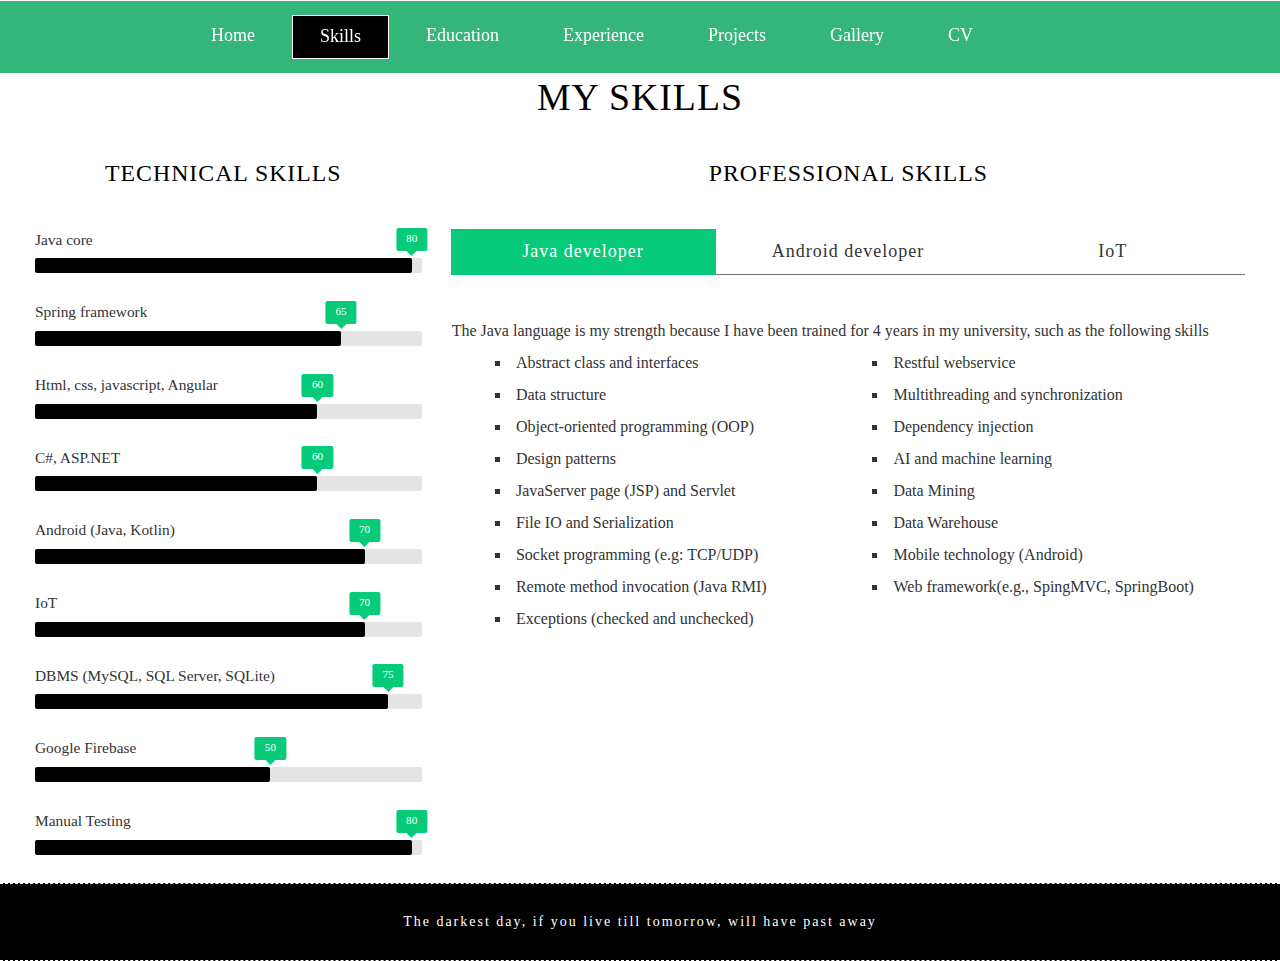
<file: skills.html>
<!DOCTYPE html>
<html>

<head>
    <meta charset="utf-8">
   <title>Skills</title>
      
        <script type="application/x-javascript">
        addEventListener("load", function() { setTimeout(hideURLbar, 0); }, false);

        function hideURLbar() { window.scrollTo(0, 1); }
        </script>
        <!-- //meta-tags -->
        <!-- Custom-Files -->
        <link rel="stylesheet" href="css/bootstrap.css">
        <!-- Bootstrap-Core-CSS -->
        <link rel="stylesheet" href="css/style.css" type="text/css" media="all" />
        <!-- Style-CSS -->
        <link href="css/font-awesome.css" rel="stylesheet">
        <!-- Font-Awesome-Icons-CSS -->
        <link rel="stylesheet" href="css/swipebox.css">
        <!-- For-Gallery-Swipebox-CSS -->
        <!-- //Custom-Files -->
        <!-- Web-Fonts -->
        <link href="//fonts.googleapis.com/css?family=Nunito:300,400,700" rel="stylesheet">
        <!-- //Web-Fonts -->
        <style>
            .ex3 {
	overflow: scroll;
}
</style>
</head>

<body>
    <div style="z-index: 9999; overflow: hidden; position: fixed; top: 0; width: 100%; margin-bottom: 10px;">
        <div class="nav-agile">
            <div class="container">
                <!-- Navigation -->
                <nav class="navbar navbar-default">
                    <!-- Brand and toggle get grouped for better mobile display -->
                    <div class="navbar-header">
                        <button type="button" class="navbar-toggle collapsed" data-toggle="collapse" data-target="#bs-example-navbar-collapse-1" aria-expanded="false">
                            <span class="sr-only">Toggle navigation</span> <span class="icon-bar"></span> <span class="icon-bar"></span> <span class="icon-bar"></span>
                        </button>
                    </div>
                    <!-- Collect the nav links, forms, and other content for toggling -->
                    <div class="collapse navbar-collapse" id="bs-example-navbar-collapse-1">
                        <ul class="nav navbar-nav navbar-right margin-top cl-effect-2">
                            <li title="Home"><a href="index.html"><span data-hover="Home">Home</span></a></li>
                            <li title="Skills"><a class="scroll" href="skills.html"><span data-hover="Skills">Skills</span></a></li>
                            <li title="Education"><a href="education.html"><span data-hover="Education">Education</span></a></li>
                            <li title="Experience"><a href="experience.html"><span data-hover="Experience">Experience</span></a></li>
                            <li title="Projects"><a href="project.html"><span data-hover="Projects">Projects</span></a></li>
                            <li title="Gallery"><a  href="gallery.html"  target="_blank"><span data-hover="Gallery">Gallery</span></a></li>
                            <li title="View CV online"><a href="https://www.topcv.vn/xem-cv/fb5160436666a47d8c49abbccbb23111" target="_blank"><span data-hover="CV">CV</span></a></li>
                        </ul>
                        <div class="clearfix"></div>
                    </div>
                    <!-- /.navbar-collapse -->
                    <div class="clearfix"></div>
                </nav>
            </div>
        </div>
        <!-- //Navigation -->
    </div>
    <!--Skills-starts-here -->
    <div>
        <div class="container-fluid" style="margin-top: 6%">
            <h3 class="agile-title">My Skills</h3>
            <div class="wthreeskills-grids">
                <div class="col-md-4 wthreeskills-grid wthreeskills-grid-2">
                    <h4>TECHNICAL SKILLS</h4>
                    <div class="bar_group">
                        <div class='bar_group__bar thin' label='Java core' show_values='true' tooltip='true' value='80'></div>
                        <div class='bar_group__bar thin' label='Spring framework' show_values='true' tooltip='true' value='65'></div>
                        <div class='bar_group__bar thin' label='Html, css, javascript, Angular' show_values='true' tooltip='true' value='60'></div>
                        <div class='bar_group__bar thin' label='C#, ASP.NET' show_values='true' tooltip='true' title="Google Firebase" value='60'></div>
                        <div class='bar_group__bar thin' label='Android (Java, Kotlin)' show_values='true' tooltip='true' value='70'></div>
                        <div class='bar_group__bar thin' label='IoT' show_values='true' tooltip='true' value='70'></div>
                        <div class='bar_group__bar thin' label=' DBMS (MySQL, SQL Server, SQLite)' show_values='true' tooltip='true' value='75'></div>
                        <div class='bar_group__bar thin' label='Google Firebase' show_values='true' tooltip='true' title="Google Firebase" value='50'></div>
                        <div class='bar_group__bar thin' label='Manual Testing' show_values='true' tooltip='true' title="Testing" value='80'></div>
                    </div>
                </div>
                <div class="col-md-8 wthreeskills-grid wthreeskills-grid-1">
                    <h4>PROFESSIONAL SKILLS</h4>
                    <!-- Tabs -->
                    <div class="tabs">
                        <div class="sap_tabs">
                            <div id="horizontalTab" style="display: block; width: 100%; margin: 0px;">
                                <ul class="resp-tabs-list">
                                    <li class="resp-tab-item"><span>Java developer</span></li>
                                    <li class="resp-tab-item"><span>Android developer</span></li>
                                    <li class="resp-tab-item"><span>IoT</span></li>
                                </ul>
                                <div class="resp-tabs-container">
                                    <!-- content 1 -->
                                    <div class="tab-1 resp-tab-content">
                                        <p>The Java language is my strength because I have been
                                            trained for 4 years in my university, such as the following
                                            skills</p>
                                        <ul style="columns: 2; -webkit-columns: 2; -moz-columns: 2;">
                                            <li>Abstract class and interfaces</li>
                                            <li>Data structure</li>
                                            <li>Object-oriented programming (OOP)</li>
                                            <li>Design patterns</li>
                                            <li>JavaServer page (JSP) and Servlet</li>
                                            <li>File IO and Serialization</li>
                                            <li>Socket programming (e.g: TCP/UDP)</li>
                                            <li>Remote method invocation (Java RMI)</li>
                                            <li>Exceptions (checked and unchecked)</li>
                                            <li>Restful webservice</li>
                                            <li>Multithreading and synchronization</li>
                                            <li>Dependency injection</li>
                                            <li>AI and machine learning</li>
                                            <li>Data Mining</li>
                                            <li>Data Warehouse</li>
                                            <li>Mobile technology (Android)</li>
                                            <li>Web framework(e.g., SpingMVC, SpringBoot)</li>
                                        </ul>
                                    </div>
                                    <!-- //content 1 -->
                                    <!-- content 2 -->
                                    <div class="tab-2 resp-tab-content">
                                        <p>Knowledgeable about Mobile technology (Android) with
                                            programming language Java and Kotlin, participate in Smart
                                            Home research project, the product of the topic is used for
                                            reporting in university graduate thesis.</p>
                                    </div>
                                    <!-- //content 2 -->
                                    <!-- content 3 -->
                                    <div class="tab-3 resp-tab-content">
                                        <p>Basic knowledge of IoT field, applied to graduation
                                            thesis and succeeded with the topic of smart home. Expected
                                            to be reported in March 2020</p>
                                        <ul>
                                            <li>Hardware Interfacing: Raspberry Pi, Arduino, GPIO,
                                                USB, I2C, LEDs, NodeMCU, Sensor (DHT11, MQ2, DSC,...)</li>
                                            <li>IP Networking: Routing, Switching, VPN, MQTT, HTTP,
                                                SSL, DTLS, HTTPS, Mosquitto, Home Assistant</li>
                                        </ul>
                                    </div>
                                    <!-- //content 3 -->
                                </div>
                            </div>
                        </div>
                    </div>
                    <!-- //Tabs -->
                </div>
                <div class="clearfix"></div>
            </div>
        </div>
    </div>
    <!-- footer -->
    <div class="copy-section">
        <div class="container">
            <div class="footer-top">
                <p>The darkest day, if you live till tomorrow, will have past away</p>
            </div>
        </div>
    </div>
    <!-- //footer -->
    <!-- Custom-JavaScript-Files -->
    <script type="text/javascript" src="js/jquery-2.1.4.min.js"></script>
    <!-- Default-JavaScript-File -->
    <script type="text/javascript" src="js/bootstrap.js"></script>
    <!-- Necessary-JavaScript-File-For-Bootstrap -->
    <!-- for-projects -->
    <!-- swipe box js -->
    <script src="js/jquery.swipebox.min.js"></script>
    <script type="text/javascript">
    jQuery(function($) {
        $(".swipebox").swipebox();
    });
    </script>
    <!-- //swipe box js -->
    <script src="js/jquery.adipoli.min.js" type="text/javascript"></script>
    <script type="text/javascript">
    $(function() {
        $('.row2').adipoli({
            'startEffect': 'overlay',
            'hoverEffect': 'sliceDown'
        });
    });
    </script>
    <!-- //for-projects -->
    <!-- Horizontal-Tabs-JavaScript -->
    <script src="js/easyResponsiveTabs.js" type="text/javascript"></script>
    <script type="text/javascript">
    $(document).ready(function() {
        $('#horizontalTab').easyResponsiveTabs({
            type: 'default',
            width: 'auto',
            fit: true,
        });
    });
    </script>
    <!-- Horizontal-Tabs-JavaScript -->
    <!-- Stats-Number-Scroller-Animation-JavaScript -->
    <script src="js/waypoints.min.js"></script>
    <script src="js/counterup.min.js"></script>
    <script>
    jQuery(document).ready(function($) {
        $('.counter').counterUp({
            delay: 10,
            time: 1000,
        });
    });
    </script>
    <!-- //Stats-Number-Scroller-Animation-JavaScript -->
    <!-- Progressive-Bars-JavaScript -->
    <script src="js/bars.js"></script>
    <!-- //Progressive-Bars-JavaScript -->
    <!-- for-experience -->
    <!-- Show-More-JavaScript -->
    <!-- <script>
				$(document).ready(function() {
					size_li = $("#myList li").size();
					x = 1;
					$('#myList li:lt(' + x + ')').show();
					$('#loadMore').click(function() {
						x = (x + 1 <= size_li) ? x + 1 : size_li;
						$('#myList li:lt(' + x + ')').show();
					});
					$('#showLess').click(function() {
						x = (x - 1 < 0) ? 1 : x - 1;
						$('#myList li').not(':lt(' + x + ')').hide();
					});
				});
			</script> -->
    <!-- //Show-More-JavaScript -->
    <!-- //for-experience -->
    <!-- start-smoth-scrolling -->
    <script type="text/javascript" src="js/move-top.js"></script>
    <script type="text/javascript" src="js/easing.js"></script>
    <script type="text/javascript">
    jQuery(document).ready(function($) {
        $(".scroll").click(function(event) {
            event.preventDefault();
            $('html,body').animate({
                scrollTop: $(this.hash).offset().top
            }, 1000);
        });
    });
    </script>
    <!-- start-smoth-scrolling -->
    <!-- here stars scrolling icon -->
    <script type="text/javascript">
    $(document).ready(function() {
        /*
        	var defaults = {
        	containerID: 'toTop', // fading element id
        	containerHoverID: 'toTopHover', // fading element hover id
        	scrollSpeed: 1200,
        	easingType: 'linear' 
        	};
         */

        $().UItoTop({
            easingType: 'easeOutQuart'
        });
    });
    </script>
    <!-- //here ends scrolling icon -->
    <!-- //Custom-JavaScript-Files -->
    <!--function for image-->
    <script>
    var slideIndex = 1;
    showSlides(slideIndex);

    function plusSlides(n) {
        showSlides(slideIndex += n);
    }

    function currentSlide(n) {
        showSlides(slideIndex = n);
    }

    function showSlides(n) {
        var i;
        var slides = document.getElementsByClassName("mySlides");
        var dots = document.getElementsByClassName("demo");
        var captionText = document.getElementById("caption");
        if (n > slides.length) {
            slideIndex = 1
        }
        if (n < 1) {
            slideIndex = slides.length
        }
        for (i = 0; i < slides.length; i++) {
            slides[i].style.display = "none";
        }
        for (i = 0; i < dots.length; i++) {
            dots[i].className = dots[i].className.replace(" active", "");
        }
        slides[slideIndex - 1].style.display = "block";
        dots[slideIndex - 1].className += " active";
        captionText.innerHTML = dots[slideIndex - 1].alt;
    }
    </script>
</body>

</html>
</file>
<file: css/swipebox.css>
html.swipebox-html.swipebox-touch {
	overflow: hidden !important;
}

#swipebox-overlay img {
	border: none !important;
}

#swipebox-overlay {
	width: 100%;
	height: 100%;
	position: fixed;
	top: 0;
	left: 0;
	z-index: 99999 !important;
	overflow: hidden;
	-webkit-user-select: none;
	-moz-user-select: none;
	-ms-user-select: none;
	user-select: none;
}

#swipebox-container {
	position: relative;
	width: 100%;
	height: 100%;
}

#swipebox-slider {
	-webkit-transition: -webkit-transform 0.4s ease;
	transition: transform 0.4s ease;
	height: 100%;
	left: 0;
	top: 0;
	width: 100%;
	white-space: nowrap;
	position: absolute;
	display: none;
	cursor: pointer;
}

#swipebox-slider .slide {
	height: 100%;
	width: 100%;
	line-height: 1px;
	text-align: center;
	display: inline-block;
}

#swipebox-slider .slide:before {
	content: "";
	display: inline-block;
	height: 43%;
	width: 1px;
	margin-right: -1px;
}

#swipebox-slider .slide img, #swipebox-slider .slide .swipebox-video-container
	{
	display: inline-block;
	max-height: 100%;
	max-width: 100%;
	margin: 0;
	padding: 0;
	width: auto;
	height: auto;
	vertical-align: middle;
}

#swipebox-slider .slide .swipebox-video-container {
	background: none;
	max-width: 1140px;
	max-height: 100%;
	width: 100%;
	padding: 5%;
	-webkit-box-sizing: border-box;
	box-sizing: border-box;
	-moz-box-sizing: border-box;
}

#swipebox-slider .slide .swipebox-video-container .swipebox-video {
	width: 100%;
	height: 0;
	padding-bottom: 56.25%;
	overflow: hidden;
	position: relative;
}

#swipebox-slider .slide .swipebox-video-container .swipebox-video iframe
	{
	width: 100% !important;
	height: 100% !important;
	position: absolute;
	top: 0;
	left: 0;
}

#swipebox-slider .slide-loading {
	background: url(../images/loader.gif) no-repeat center center;
}

#swipebox-bottom-bar, #swipebox-top-bar {
	-webkit-transition: 0.5s all;
	transition: 0.5s all;
	-moz-transition: 0.5s all;
	position: absolute;
	left: 0;
	z-index: 999;
	height: 50px;
	width: 100%;
}

#swipebox-bottom-bar {
	bottom: -50px;
}

#swipebox-bottom-bar.visible-bars {
	-webkit-transform: translate3d(0, -50px, 0);
	transform: translate3d(0, -50px, 0);
	-moz-transform: translate3d(0, -50px, 0);
	-o-transform: translate3d(0, -50px, 0);
	-ms-transform: translate3d(0, -50px, 0);
}

#swipebox-top-bar {
	bottom: 22%;
}

#swipebox-title {
	display: block;
	width: 45%;
	color: #EE0000;
	text-align: center;
	margin: 0 auto !important;
	LETTER-SPACING: 2PX;
	FONT-SIZE: 1.5EM;
	TEXT-TRANSFORM: UPPERCASE;
	text-align: center;
}

#swipebox-prev, #swipebox-next, #swipebox-close {
	background-image: url(../images/icons.png);
	background-repeat: no-repeat;
	border: none !important;
	text-decoration: none !important;
	cursor: pointer;
	width: 50px;
	height: 50px;
	top: 0;
}

#swipebox-arrows {
	display: block;
	margin: 0 auto;
	width: 100%;
	height: 50px;
}

#swipebox-prev {
	background-position: -32px 13px;
	float: left;
}

#swipebox-next {
	background-position: -78px 13px;
	float: right;
}

#swipebox-close {
	right: 50px;
	top: 12px;
	position: absolute;
	z-index: 9999;
	background-position: 15px 12px;
}

.swipebox-no-close-button #swipebox-close {
	display: none;
}

#swipebox-prev.disabled, #swipebox-next.disabled {
	opacity: 0.3;
}

.swipebox-no-touch #swipebox-overlay.rightSpring #swipebox-slider {
	-webkit-animation: rightSpring 0.3s;
	animation: rightSpring 0.3s;
	-moz-animation: rightSpring 0.3s;
}

.swipebox-no-touch #swipebox-overlay.leftSpring #swipebox-slider {
	-webkit-animation: leftSpring 0.3s;
	animation: leftSpring 0.3s;
	-moz-animation: leftSpring 0.3s;
}

.swipebox-touch #swipebox-container:before, .swipebox-touch #swipebox-container:after
	{
	-webkit-backface-visibility: hidden;
	backface-visibility: hidden;
	-webkit-transition: all .3s ease;
	transition: all .3s ease;
	-moz-transition: all .3s ease;
	content: ' ';
	position: absolute;
	z-index: 999;
	top: 0;
	height: 100%;
	width: 20px;
	opacity: 0;
}

.swipebox-touch #swipebox-container:before {
	left: 0;
	-webkit-box-shadow: inset 10px 0px 10px -8px #656565;
	box-shadow: inset 10px 0px 10px -8px #656565;
	-moz-box-shadow: inset 10px 0px 10px -8px #656565;
}

.swipebox-touch #swipebox-container:after {
	right: 0;
	-webkit-box-shadow: inset -10px 0px 10px -8px #656565;
	box-shadow: inset -10px 0px 10px -8px #656565;
	-moz-box-shadow: inset -10px 0px 10px -8px #656565;
}

.swipebox-touch #swipebox-overlay.leftSpringTouch #swipebox-container:before
	{
	opacity: 1;
}

.swipebox-touch #swipebox-overlay.rightSpringTouch #swipebox-container:after
	{
	opacity: 1;
}

@
-webkit-keyframes rightSpring { 0% {
	left: 0;
}

50%
{
left


:

 

-30
px


;
}
100%
{
left


:

 

0;
}
}
@
keyframes rightSpring { 0% {
	left: 0;
}

50%
{
left


:

 

-30
px


;
}
100%
{
left


:

 

0;
}
}
@
-webkit-keyframes leftSpring { 0% {
	left: 0;
}

50%
{
left


:

 

30
px


;
}
100%
{
left


:

 

0;
}
}
@
keyframes leftSpring { 0% {
	left: 0;
}

50%
{
left


:

 

30
px


;
}
100%
{
left


:

 

0;
}
}
@media screen and (min-width: 800px) {
	#swipebox-close {
		right: 20px;
		top: 0px;
	}
	#swipebox-arrows {
		width: 80%;
		max-width: 800px;
	}
}
/* Skin 
--------------------------*/
#swipebox-overlay {
	background: #0d0d0d;
}

#swipebox-bottom-bar, #swipebox-top-bar {
	opacity: 1;
}

#swipebox-top-bar {
	color: white !important;
	font-size: 15px;
	line-height: 30px;
	font-family: Helvetica, Arial, sans-serif;
}

@media ( max-width :1366px) {
	#swipebox-top-bar {
		bottom: 20%;
	}
}

@media ( max-width :1080px) {
	#swipebox-title {
		width: 61%;
		line-height: 1.8em;
		margin: 2em auto 0 !important;
	}
}

@media ( max-width :768px) {
	#swipebox-title {
		width: 75%;
	}
	#swipebox-arrows {
		width: 83%;
	}
	#swipebox-close {
		right: 16px;
		top: -4px;
	}
}

@media ( max-width :667px) {
	#swipebox-slider .slide img, #swipebox-slider .slide .swipebox-video-container
		{
		max-height: 84%;
		max-width: 84%;
	}
	#swipebox-title {
		margin: 3em auto 0 !important;
		font-size: 1.4em;
	}
}

@media ( max-width :640px) {
	#swipebox-title {
		width: 82%;
	}
	#swipebox-arrows {
		width: 80%;
	}
}

@media ( max-width :480px) {
	#swipebox-title {
		width: 85%;
		font-size: .8em;
	}
	#swipebox-close {
		right: 30px;
	}
	#swipebox-overlay {
		padding-right: 1.2em;
	}
}

@media ( max-width :320px) {
	#swipebox-title {
		width: 90%;
		margin: 0 auto !important;
	}
}
</file>
<file: css/style.css>
/*-- Reset Code --*/
body {
	padding: 0;
	margin: 0;
	background: #FFF;
	font-family: 'Times New Roman', Times, serif;
}

body a {
	transition: 0.5s all;
	-webkit-transition: 0.5s all;
	-moz-transition: 0.5s all;
	-o-transition: 0.5s all;
	-ms-transition: 0.5s all;
	text-decoration: none;
}

body a:hover {
	text-decoration: none;
}

body a:focus, a:hover {
	text-decoration: none;
}

input[type="button"], input[type="submit"] {
	transition: 0.5s all;
	-webkit-transition: 0.5s all;
	-moz-transition: 0.5s all;
	-o-transition: 0.5s all;
	-ms-transition: 0.5s all;
}

/*style*/
.fa {
	padding: 5px;
	font-size: 10px;
	width: 30px;
	text-align: center;
	text-decoration: none;
	margin: 2px 1px;
}

.fa:hover {
	opacity: 0.7;
}

.fa-facebook {
	background: #3B5998;
	color: white;
}

.fa-youtube {
	background: #bb0000;
	color: white;
}

.fa-google {
	background: #dd4b39;
	color: white;
}

<!--
for image-->img {
	vertical-align: middle;
}

/* Position the image container (needed to position the left and right arrows) */
.container {
	position: relative;
}

/* Hide the images by default */
.mySlides {
	display: none;
}

/* Add a pointer when hovering over the thumbnail images */
.cursor {
	cursor: pointer;
}

/* Next & previous buttons */
.prev, .next {
	cursor: pointer;
	position: absolute;
	top: 40%;
	width: auto;
	padding: 16px;
	margin-top: -50px;
	color: black;
	font-weight: bold;
	font-size: 20px;
	border-radius: 0 3px 3px 0;
	user-select: none;
	-webkit-user-select: none;
}

/* Position the "next button" to the right */
.next {
	right: 0;
	border-radius: 3px 0 0 3px;
}

/* On hover, add a black background color with a little bit see-through */
.prev:hover, .next:hover {
	background-color: rgba(0, 0, 0, 0.8);
}

/* Number text (1/3 etc) */
.numbertext {
	color: #f2f2f2;
	font-size: 12px;
	padding: 8px 12px;
	position: absolute;
	top: 0;
}

/* Container for image text */
.caption-container {
	text-align: center;
	background-color: #222;
	padding: 2px 16px;
	color: white;
}

.row:after {
	content: "";
	display: table;
	clear: both;
}

/* Six columns side by side */
.column {
	float: left;
	width: 5%;
}

/* Add a transparency effect for thumnbail images */
.demo {
	opacity: 0.6;
}

.active, .demo:hover {
	opacity: 1;
}
/* end style*/
h1, h2, h3, h4, h5, h6 {
	margin: 0;
	padding: 0;
	font-family: 'Times New Roman', Times, serif;
}

p {
	margin: 0;
}

ul {
	margin: 0;
	padding: 0;
}

label {
	margin: 0;
}

a:focus, a:hover {
	text-decoration: none;
	outline: none
}
/*-- //Reset Code --*/

/*-- header-starts-here --*/
.logo-w3layouts {
	text-align: center;
	padding: 1.5em 0;
	background: rgba(0, 0, 0, 0.62);
}

.logo-w3layouts h1 a {
	color: #fff;
	text-decoration: none;
	font-size: 1.5em;
	font-weight: 500;
	font-family: 'Times New Roman', Times, serif;
	text-transform: uppercase;
	letter-spacing: 2px;
}

.logo-w3layouts h1 {
	margin: 0
}

.banner-agile {
	background: url(../images/banner_web_scrop.jpg) no-repeat 0px 0px;
	background-size: cover;
	-webkit-background-size: cover;
	-moz-background-size: cover;
	-o-background-size: cover;
	-ms-background-size: cover;
	min-height: 750px;
}

.banner-info-w3l {
	padding: 13em 0 0;
}

.scroll, .scroll2 {
	margin: 0em 0 0;
	border: 1px solid #fff;
	text-align: center;
	background-color: #000;
}

.banner-info-w3l h2 {
	color: #fff;
	font-size: 2.5em;
	text-align: center;
	margin: 0;
	font-weight: 700;
	letter-spacing: 3px;
	text-transform: uppercase;
}

.banner-info-w3l h3 {
	color: #fff;
	font-size: 1.5em;
	text-align: center;
	font-weight: 100;
	letter-spacing: 5px;
	margin: 2em 0;
}

.banner-info-w3l h4 a {
	color: #fff;
	font-size: 0.8em;
	text-align: center;
	font-weight: 400;
	display: inherit;
	text-transform: uppercase;
	letter-spacing: 2px;
	border: 1px solid #fff;
	width: 15%;
	padding: 0.7em;
	background: #000;
	margin: 2em auto;
	font-family: 'Times New Roman', Times, serif;
	transition: 0.5s all;
	-webkit-transition: 0.5s all;
	-o-transition: 0.5s all;
	-moz-transition: 0.5s all;
	-ms-transition: 0.5s all;
}

.banner-info-w3l h4 a:hover {
	background: #34b67a;
	transition: 0.5s all;
	-webkit-transition: 0.5s all;
	-o-transition: 0.5s all;
	-moz-transition: 0.5s all;
	-ms-transition: 0.5s all;
}
/*-- header-nav --*/
.nav-agile {
	background: #34b67a;
}

.navbar-default {
	background-color: Transparent;
	border: none;
	margin: 0;
	border-radius: 0;
	text-align: center !important;
	width: 88%;
}

.navbar-header a.navbar-brand {
	color: #00BFF3;
	font-family: 'Times New Roman', Times, serif;
	font-size: 3em;
	font-weight: 100;
	margin-bottom: 0;
}

.navbar-header a.navbar-brand:hover {
	color: #00BFF3;
	text-decoration: none;
}

ul.nav.navbar-nav.navbar-right.margin-top {
	margin: 1em;
	positon: fixed;
	padding: 0;
}

ul.nav.navbar-nav.navbar-right.margin-top li {
	margin: 0px 10px 0px 0px;
	padding: 0px 0px 0px 0px;
}

.cl-effect-2 a {
	-webkit-perspective: 1000px;
	-moz-perspective: 1000px;
	perspective: 1000px;
}

.navbar-default .navbar-nav>.open>a, .navbar-default .navbar-nav>.open>a:focus,
	.navbar-default .navbar-nav>.open>a:hover {
	color: #00BFF3;
	background-color: #0B0354;
}

.nav>li>a {
	padding: 10px 27px !important;
}

span.caret:hover {
	color: #00BFF3;
}

.cl-effect-2 a span {
	position: relative;
	display: inline-block;
	padding: 0;
	font-size: 20px;
	font-family: 'Times New Roman', Times, serif;
	font-weight: 300;
	background: none !important;
	-webkit-transition: -webkit-transform 0.3s;
	-ms-transition: -webkit-transform 0.3s;
	-o-transition: -webkit-transform 0.3s;
	-moz-transition: -moz-transform 0.3s;
	transition: transform 0.3s;
	-webkit-transform-origin: 50% 0;
	-moz-transform-origin: 50% 0;
	transform-origin: 50% 0;
	-webkit-transform-style: preserve-3d;
	-moz-transform-style: preserve-3d;
	transform-style: preserve-3d;
	color: #fff;
}

.cl-effect-2 a span::before {
	position: absolute;
	top: 100%;
	left: 0;
	width: 100%;
	height: 100%;
	font-size: 20px;
	font-weight: 300;
	color: #fff !important;
	padding: 0;
	z-index: 999;
	background: none;
	content: attr(data-hover);
	-webkit-transition: background 0.3s;
	-moz-transition: background 0.3s;
	transition: background 0.3s;
	-webkit-transform: rotateX(-90deg);
	-ms-transform: rotateX(-90deg);
	-o-transform: rotateX(-90deg);
	-moz-transform: rotateX(-90deg);
	transform: rotateX(-90deg);
	-webkit-transform-origin: 50% 0;
	-o-transform-origin: 50% 0;
	-ms-transform-origin: 50% 0;
	-moz-transform-origin: 50% 0;
	transform-origin: 50% 0;
}

.cl-effect-2 a:hover span, .cl-effect-2 a:focus span {
	-webkit-transform: rotateX(90deg) translateY(-22px);
	-moz-transform: rotateX(90deg) translateY(-22px);
	-o-transform: rotateX(90deg) translateY(-22px);
	-ms-transform: rotateX(90deg) translateY(-22px);
	transform: rotateX(90deg) translateY(-22px);
	color: #fff;
}

.csstransforms3d .cl-effect-2 a:hover span::before, .csstransforms3d .cl-effect-2 a:focus span::before
	{
	background: none;
	color: #fff !important;
}

.navbar-default .navbar-nav>.active>a, .navbar-default .navbar-nav>.active>a:hover,
	.navbar-default .navbar-nav>.active>a:focus {
	color: red !important;
	font-weight: 600;
	font-size: 50px;
	z-index: 999;
}

span.glyphicon.glyphicon-search.edit {
	color: #fff;
}
/*-- header-nav --*/
/*-- header-ends-here --*/

/*-- About-starts-here --*/
#about, .services, #portfolio, .wthreeskills, .aitsresumewthree {
	padding: 4em 0;
}

.w3ls-agile-left-info {
	padding: 1em 0;
	margin-top: -7%;
}

.w3ls-agile-left-info h4, .social-info h4 {
	font-size: 1.8em;
	margin: 0;
	color: #333;
	text-transform: uppercase;
	letter-spacing: 2px;
}

.w3ls-agile-left-info p {
	color: #777;
	font-size: 1.25em;
	line-height: 1.9em;
	letter-spacing: 1px;
	margin-top: 10px;
}

.agile-about-right-img img {
	width: 100%;
}

h3.w3l_head, h3.agileits-title, h3.agile-title, h3.agile-contact, div#wthreeskills h3,
	.aitsresumewthree-tag h3, .wthreeskills h3 {
	text-align: center;
	color: #000;
	font-size: 3em;
	letter-spacing: 2px;
	text-transform: uppercase;
}

.w3l-grids-about, .services-w3ls-row, .gallery_gds, .contact-agile,
	.wthreeskills-grids, .bar_group.group_ident-1, .tabs, .load_more.load_more
	{
	margin-top: 3em;
}

/*-- effect --*/
.hovicon {
	display: inline-block;
	font-size: 2.2em;
	line-height: 71px;
	cursor: pointer;
	margin: 27px 28px;
	width: 65px;
	height: 65px;
	text-align: center;
	position: relative;
	text-decoration: none;
	z-index: 1;
	color: #fff;
}

.hovicon:after {
	position: absolute;
	width: 100%;
	height: 100%;
	content: '';
	-webkit-box-sizing: content-box;
	-moz-box-sizing: content-box;
	box-sizing: content-box;
}

.hovicon:before {
	speak: none;
	font-size: 48px;
	line-height: 90px;
	font-style: normal;
	font-weight: normal;
	font-variant: normal;
	text-transform: none;
	display: block;
	-webkit-font-smoothing: antialiased;
}
/* Effect 2 */
.hovicon.effect-2 {
	color: #fff;
	box-shadow: 0 0 0 3px #07cb79;
	-webkit-transition: color 0.3s;
	-moz-transition: color 0.3s;
	transition: color 0.3s;
}

.hovicon.effect-2:after {
	top: -2px;
	left: -2px;
	padding: 2px;
	z-index: -1;
	background: #07cb79;
	-webkit-transition: -webkit-transform 0.2s, opacity 0.2s;
	-moz-transition: -moz-transform 0.2s, opacity 0.2s;
	transition: transform 0.2s, opacity 0.2s;
}
/* Effect 2a */
.hovicon.effect-2.sub-a:hover, .hovicon.effect-2.sub-a:hover i {
	color: #eee;
}

.hovicon.effect-2.sub-a:hover:after {
	-webkit-transform: scale(0.85);
	-moz-transform: scale(0.85);
	-ms-transform: scale(0.85);
	transform: scale(0.85);
}
/*-- //effect --*/
.icon-w3l {
	float: left;
	width: 20%;
}

.text-w3l {
	float: right;
	width: 76%;
	padding: 1em 0em;
}
/*-- //About-ends-here --*/

/*-- Skills-starts-here --*/
.wthreeskills-grid-2 h4, .wthreeskills-grid-1 h4 {
	color: #000;
	font-size: 1.7em;
	letter-spacing: 1px;
	font-weight: 400;
	text-align: center;
}

.wthreeskills {
	background-color: #eee;
}
/*-- Tabs --*/
.sap_tabs {
	clear: both;
}

.tab_box {
	background: #fd926d;
	padding: 2em;
}

.top1 {
	margin-top: 2%;
}

.resp-tabs-list {
	list-style: none;
	text-align: center;
	width: 99%;
	margin: 0 auto 5px;
}

.resp-tab-item {
	font-family: 'Times New Roman', Times, serif;
	cursor: pointer;
	display: inline-block;
	margin: 0;
	outline: none;
	-webkit-transition: all 0.3s ease-out;
	-moz-transition: all 0.3s ease-out;
	-ms-transition: all 0.3s ease-out;
	-o-transition: all 0.3s ease-out;
	transition: all 0.3s ease-out;
	width: 33.3%;
	float: left;
	padding: 10px 0;
	border-bottom: 1px ridge #777;
}

.resp-tab-item span {
	font-family: 'Times New Roman', Times, serif;
	font-size: 18px;
	letter-spacing: 1px;
	color: #333;
}

.resp-tab-active {
	text-shadow: none;
	background-color: #07cb79;
	border-bottom: 1px solid #07cb79;
}

.resp-tab-active span {
	color: #FFF;
	font-family: 'Times New Roman', Times, serif;
}

.resp-tabs-container {
	padding: 0px;
	clear: left;
}

h2.resp-accordion {
	cursor: pointer;
	padding: 5px;
	display: none;
}

.resp-tab-content {
	display: none;
	padding-top: 40px;
}

.resp-content-active, .resp-accordion-active {
	display: block;
}

.resp-tab-item label {
	margin-right: 8px;
}

.resp-tab-content p {
	line-height: 2em;
	font-size: 16px;
	padding: 0 5px;
}

.resp-tab-content li {
	line-height: 2em;
	padding: 0 5px;
}

.resp-tab-content ul {
	font-size: 16px;
	list-style: square;
	margin-left: 8%;
	text-align: left;
}

/*-- //Tabs --*/

/*-- Number-Scroller --*/
.w3lsstatsaits-info {
	text-align: center;
	margin-top: 20px;
}

.w3lsstatsaitsstats {
	font-family: 'Times New Roman', Times, serif;
	font-size: 35px;
	font-weight: 700;
	margin-bottom: 10px;
}

.w3lsstatsaits-info p {
	font-family: 'Times New Roman', Times, serif;
	font-size: 20px;
}

/*-- //Number-Scroller --*/

/*-- Progress-Bar --*/
.bar_group {
	position: relative;
	z-index: 0;
	padding: 0 5px;
}

.bar_group__bar.thin::before {
	display: block;
	content: '';
	position: absolute;
	z-index: -1;
	width: 100%;
	height: 15px;
	-webkit-border-radius: 2px;
	border-radius: 2px;
	-moz-border-radius: 2px;
	background: #E4E4E4;
}

.bar_group__bar.thin {
	width: 0%;
	height: 15px;
	-webkit-border-radius: 2px;
	border-radius: 2px;
	-moz-border-radius: 2px;
	background: #000;
	margin-bottom: 10px;
	-webkit-transition: width 1s;
	transition: width 1s;
	-moz-transition: width 1s;
	margin-bottom: 2em !important;
}

.bar_label_max {
	display: none;
}

.bar_label_min {
	display: none;
}

.b_tooltip {
	-webkit-transition: all 1s;
	transition: all 1s;
	-moz-transition: all 1s;
	position: relative;
	float: left;
	left: 100%;
	padding: 4px 10px 7px 10px;
	background-color: #07cb79;
	-webkit-transform: translateX(-50%) translateY(-30px);
	-ms-transform: translateX(-50%) translateY(-30px);
	transform: translateX(-50%) translateY(-30px);
	-moz-transform: translateX(-50%) translateY(-30px);
	-o-transform: translateX(-50%) translateY(-30px);
	-webkit-border-radius: 2px;
	border-radius: 2px;
	-moz-border-radius: 2px;
	line-height: 11px;
}

.b_tooltip span {
	color: #fff;
	font-size: 0.8em;
}

.b_tooltip--tri {
	width: 0;
	height: 0;
	position: absolute;
	content: '';
	bottom: -5px;
	left: 0;
	right: 0;
	margin: auto;
	display: block;
	border-style: solid;
	border-width: 5px 5px 0 5px;
	border-color: #07cb79 transparent transparent transparent;
}

.b_label {
	margin-bottom: .5em;
	font-size: 1.1em;
}

/*-- //Progress-Bar --*/
/*-- //Skills-ends-here --*/

/*-- Services-starts-here --*/
.services {
	background: url(../images/ser.jpg) no-repeat center 0px fixed;
	background-size: cover;
}

h3.agileits-title {
	color: #fff;
}

.w3agile-servs-img {
	width: 100%;
	height: 200px;
	margin: 0px 0;
	text-align: center;
	border: 5px solid #07cb79;
	-webkit-transition: all 0.3s;
	-moz-transition: all 0.3s;
	-o-transition: all 0.3s;
	-ms-transition: all 0.3s;
	transition: all 0.3s;
	background: black;
}

.w3agile-servs-img:hover {
	border-color: #6e2585;
}

.w3agile-servs-img .icon-holder {
	position: relative;
	top: 63px;
	display: inline-block;
	margin-bottom: 1em;
	-webkit-transition: all 0.3s;
	-moz-transition: all 0.3s;
	-o-transition: all 0.3s;
	-ms-transition: all 0.3s;
	transition: all 0.3s;
	border-radius: 100%;
	color: #fff;
	font-size: 3em;
}

.w3agile-servs-img .mission {
	position: relative;
	top: 57px;
	-webkit-transition: all 600ms cubic-bezier(0.68, -0.55, 0.265, 1.55);
	-moz-transition: all 600ms cubic-bezier(0.68, -0.55, 0.265, 1.55);
	-ms-transition: all 600ms cubic-bezier(0.68, -0.55, 0.265, 1.55);
	-o-transition: all 600ms cubic-bezier(0.68, -0.55, 0.265, 1.55);
	transition: all 600ms cubic-bezier(0.68, -0.55, 0.265, 1.55);
	color: #07cb79;
	font-size: 2em;
	opacity: 0;
}

.w3agile-servs-img .description {
	width: 80%;
	margin: 0 auto;
	opacity: 0;
	-webkit-transition: all 600ms cubic-bezier(0.68, -0.55, 0.265, 1.55);
	-moz-transition: all 600ms cubic-bezier(0.68, -0.55, 0.265, 1.55);
	-o-transition: all 600ms cubic-bezier(0.68, -0.55, 0.265, 1.55);
	-ms-transition: all 600ms cubic-bezier(0.68, -0.55, 0.265, 1.55);
	transition: all 600ms cubic-bezier(0.68, -0.55, 0.265, 1.55);
	-webkit-transform: scale(0);
	-moz-transform: scale(0);
	-o-transform: scale(0);
	-ms-transform: scale(0);
	transform: scale(0);
	color: #e4e2e2;
}

.w3agile-servs-img:hover .icon-holder {
	top: 30px;
}

.w3agile-servs-img:hover .mission {
	top: -10px;
	opacity: 1;
}

.w3agile-servs-img:hover .description {
	opacity: 1;
	-webkit-transform: scale(1);
	-moz-transform: scale(1);
	-ms-transform: scale(1);
	-o-transform: scale(1);
	transform: scale(1);
}
/*-- Services-ends-here --*/

/*-- experience-starts-here --*/
.aitsresumewthree {
	position: relative;
}

.aitsresumewthree h4.title {
	width: 15%;
}

.aitsresumewthree h4.title2 {
	width: 14%;
	font-size: 1.6em;
	color: #000;
}

#myList li {
	list-style-type: none;
	/*--w3layouts--*/
	/*--agileits--*/
}

ul#myList {
	margin-bottom: 3em;
}

#loadMore {
	color: #000;
	font-weight: 600;
	cursor: pointer;
	padding: 10px 0;
	width: 14%;
	margin-right: 1em;
	display: inline-block;
	border: 1px solid #07cb79;
	font-size: 1.1em;
	position: relative;
	transition: 0.5s all ease;
	-webkit-transition: 0.5s all ease;
	-moz-transition: 0.5s all ease;
	-o-transition: 0.5s all ease;
	-ms-transition: 0.5s all ease;
	text-decoration: none;
	letter-spacing: 0.5px;
}

#loadMore:hover {
	background-color: #07cb79;
	color: #fff;
}

#showLess {
	color: #000;
	font-weight: 600;
	cursor: pointer;
	padding: 10px 0;
	width: 14%;
	margin-right: 1em;
	display: inline-block;
	border: 1px solid #07cb79;
	font-size: 1.1em;
	position: relative;
	/*--w3layouts--*/
	/*--agileits--*/
	transition: 0.5s all ease;
	-webkit-transition: 0.5s all ease;
	-moz-transition: 0.5s all ease;
	-o-transition: 0.5s all ease;
	-ms-transition: 0.5s all ease;
	text-decoration: none;
	letter-spacing: 0.5px;
}

#showLess:hover {
	background-color: #07cb79;
	color: #fff;
}

.l_g:after {
	clear: both;
}

.load_more {
	text-align: center;
}

li.aitsaitsresumewthreeli-1 {
	margin-bottom: 50px;
}
/*-- Work --*/
.work-left {
	text-align: right;
	padding: 1em 13px 0 0;
}

.work-right {
	border-left: 1px solid #999;
	padding: 1em 0 2em 13px;
	text-align: left;
}

.work-info h4 {
	font-size: 1.2em;
	background: #07cb79;
	display: inline-block;
	padding: 12px 30px;
	color: #fff;
	position: relative;
}

.work-info h4:before {
	width: 0;
	height: 0;
	position: absolute;
	content: '';
	top: 7.5px;
	right: -14px;
	border-style: solid;
	border-width: 10px 0 10px 16px;
	border-color: transparent transparent transparent #07cb79;
}

.work-info h5 {
	font-size: 18px;
	margin-bottom: 15px;
	border: 1px solid #000;
	display: inline-block;
	padding: 10px 30px;
}

.work-right.work-right2 {
	min-height: 185px;
	float: right;
}

.work-right.work-right2 h4:before {
	left: -14px;
	-webkit-transform: rotate(180deg);
	-moz-transform: rotate(180deg);
	transform: rotate(180deg);
	-o-transform: rotate(180deg);
	-ms-transform: rotate(180deg);
}

.work-info p {
	font-size: 16px;
	line-height: 30px;
}
/*-- //Work --*/
/*-- experience-ends-here --*/

/*-- Portfolio-starts-here --*/
.filtr-item {
	padding: 0 3px !important;
}

.col-md-6.agileits-img.g2 {
	padding: 0 3px 0px 0px !important;
}

.col-md-6.agileits-img.g4 {
	padding: 0 0px 0px 3px !important;
}

.item-desc {
	background-color: rgba(0, 0, 0, 0.5);
	color: white;
	position: absolute;
	text-transform: uppercase;
	text-align: center;
	padding: 1em;
	z-index: 1;
	bottom: 1em;
	left: 1em;
	right: 1em;
}
/* Filter controls */
ul.simplefilter {
	text-align: center;
	margin-bottom: 2em;
}

.simplefilter li {
	color: white;
	cursor: pointer;
	display: inline-block;
	text-transform: uppercase;
	padding: 1em 2em;
}

.simplefilter li {
	background-color: #17b9ea;
}

.simplefilter li.active {
	background-color: #f30d60;
}
/*-- img-hover-effect --*/
.adipoli-wrapper {
	margin: auto;
	position: relative;
	display: inline-block;
}

.adipoli-wrapper>img {
	position: absolute;
	z-index: 1;
}

.adipoli-before {
	position: absolute;
	z-index: 5;
}

.adipoli-after {
	position: absolute;
	z-index: 10;
}

.adipoli-slice {
	display: block;
	position: absolute;
	z-index: 15;
	height: 100%;
	background-size: cover !important;
}
/*-- //img-hover-effect --*/
/*-- Portfolio-ends-here --*/
.map iframe {
	width: 100%;
	border: none;
	height: 300px;
}
/*-- contact-starts-here --*/
.contact-left-agile {
	float: left;
	width: 50%;
	padding-left: 14em;
}

.contact-right-w3l {
	float: right;
	width: 50%;
	background: #eee;
}

input[type="text"], input[type="email"], .contact-right-w3l textarea {
	width: 80%;
	padding: 10px;
	outline: none;
	font-size: 14px;
	color: #000;
	margin: 12px 0px;
	font-family: 'Nunito', sans-serif;
	border: none;
	border-bottom: 1px solid #000;
	background: transparent;
}

input[type="submit"] {
	padding: 12px 0px;
	font-size: 1.1em;
	text-transform: uppercase;
	letter-spacing: 1px;
	background: #07cb79;
	color: white;
	border: none;
	outline: none;
	cursor: pointer;
	margin: 1em auto;
	width: 26%;
	transition: 0.5s all;
	-webkit-transition: 0.5s all;
	-o-transition: 0.5s all;
	-moz-transition: 0.5s all;
	-ms-transition: 0.5s all;
}

input[type="submit"]:hover {
	background: #000;
	transition: 0.5s all;
	-webkit-transition: 0.5s all;
	-o-transition: 0.5s all;
	-moz-transition: 0.5s all;
	-ms-transition: 0.5s all;
}

.right-w3l {
	float: left;
	width: 50%;
}

.right-w3l2 {
	float: right;
	width: 50%;
}

.contact-left-agile {
	background: url(../images/contact2.jpg) no-repeat 0px 0px;
	background-size: cover;
	-webkit-background-size: cover;
	-moz-background-size: cover;
	-o-background-size: cover;
	-ms-background-size: cover;
	min-height: 479px;
}

.contact-form {
	padding: 1em 0em;
	text-align: center;
}

.contact-left-agile h4 {
	font-size: 1.8em;
	margin: 0;
	color: #fff;
	text-transform: uppercase;
	letter-spacing: 2px;
	margin-top: 1.5em;
}

.contact-left-agile p {
	font-size: 1em;
	color: #ababab;
	letter-spacing: 1px;
	margin: 1em 0em 2em;
	line-height: 1.9em;
}

.add-w3ls-main span {
	float: left;
}

.add-w3ls2 {
	float: right;
	width: 85%;
	margin: 9px 0px;
}

.add-w3ls-main span {
	color: #fff;
	font-size: 1.4em;
	border: 1px solid #fff;
	padding: 16px;
	border-radius: 50%;
	margin: 14px 0px;
}

.add-w3ls2 h5 {
	font-size: 1.5em;
	color: #e2e1e1;
	letter-spacing: 1px;
	margin: 12px 0px;
}

.add-w3ls2 p {
	font-size: 1em;
	color: #ababab;
	margin: 0;
	line-height: 1em;
}

.add-w3ls2 p a {
	color: #ababab !important;
}

.add-w3ls2 p a:hover {
	color: #fff !important;
}

textarea {
	min-height: 150px;
}
/*-- //contact-ends-here --*/

/*-- copyright-starts-here --*/
.copy-section {
	padding: 2em 0;
	background: #000;
	text-align: center;
	border-bottom: 1px dashed #fff;
	border-top: 1px dashed #fff;
}

.copy-section p {
	font-size: 1em;
	color: #fff;
	letter-spacing: 2px;
}

.copy-section a {
	font-size: 1em;
	color: #fff;
	font-weight: 600;
	text-transform: capitalize;
}
/*-- //copyright-ends-here --*/

/*-- to-top --*/
#toTop {
	display: none;
	text-decoration: none;
	position: fixed;
	bottom: 20px;
	right: 2%;
	overflow: hidden;
	z-index: 999;
	width: 32px;
	height: 32px;
	border: none;
	text-indent: 100%;
	background: url(../images/up-arrow.png) no-repeat 0px 0px;
	background-size: 32px;
}

#toTopHover {
	width: 32px;
	height: 32px;
	display: block;
	overflow: hidden;
	float: right;
	opacity: 0;
	-moz-opacity: 0;
	filter: alpha(opacity = 0);
}
/*-- //to-top --*/

/*-- responsive-starts-here --*/
@media ( max-width : 1680px) {
	.fa {
		padding: 15px;
		font-size: 25px;
		width: 80px;
		text-align: center;
		text-decoration: none;
		margin: 3px 1px;
	}
	.banner-agile {
		min-height: 784px;
	}
	.banner-info-w3l {
		padding: 14em 0 0;
	}
}

@media ( max-width : 1600px) {
	.fa {
		padding: 10px;
		font-size: 20px;
		width: 60px;
		text-align: center;
		text-decoration: none;
		margin: 2px 1px;
	}
	.banner-agile {
		min-height: 750px;
	}
	.banner-info-w3l {
		padding: 13em 0 0;
	}
}

@media ( max-width : 1440px) {
	.fa {
		padding: 10px;
		font-size: 20px;
		width: 60px;
		text-align: center;
		text-decoration: none;
		margin: 2px 1px;
	}
	.banner-agile {
		min-height: 675px;
	}
	.banner-info-w3l {
		padding: 12em 0 0;
	}
	.logo-w3layouts h1 a {
		font-size: 1.4em;
	}
	.banner-info-w3l h2 {
		font-size: 2.4em;
	}
}

@media ( max-width : 1366px) {
	.fa {
		padding: 10px;
		font-size: 20px;
		width: 60px;
		text-align: center;
		text-decoration: none;
		margin: 2px 1px;
	}
	.banner-agile {
		min-height: 632px;
	}
	.banner-info-w3l {
		padding: 10em 0 0;
	}
	.cl-effect-2 a span {
		font-size: 18px;
	}
	.navbar-default {
		width: 85%;
	}
	.banner-info-w3l h2 {
		font-size: 2.3em;
	}
	h3.w3l_head, h3.agileits-title, h3.agile-title, h3.agile-contact, div#wthreeskills h3,
		.aitsresumewthree-tag h3, .wthreeskills h3 {
		font-size: 2.8em;
	}
	.w3ls-agile-left-info h4, .social-info h4 {
		font-size: 1.7em;
	}
	.w3agile-servs-img .mission {
		font-size: 1.8em;
	}
	.add-w3ls2 h5 {
		font-size: 1.4em;
	}
	.cl-effect-2 a span::before {
		font-size: 18px;
	}
}

@media ( max-width : 1280px) {
	.fa {
		padding: 10px;
		font-size: 20px;
		width: 60px;
		text-align: center;
		text-decoration: none;
		margin: 2px 1px;
	}
	.logo-w3layouts h1 a {
		font-size: 1.3em;
	}
	.banner-agile {
		min-height: 599px;
	}
	.banner-info-w3l h2 {
		font-size: 2.2em;
	}
	.banner-info-w3l h3 {
		margin: 1.7em 0;
	}
	h3.w3l_head, h3.agileits-title, h3.agile-title, h3.agile-contact, div#wthreeskills h3,
		.aitsresumewthree-tag h3, .wthreeskills h3 {
		font-size: 2.7em;
		letter-spacing: 1px;
	}
}

@media ( max-width : 1080px) {
	.fa {
		padding: 8px;
		font-size: 15px;
		width: 40px;
		text-align: center;
		text-decoration: none;
		margin: 2px 1px;
	}
	.banner-agile {
		min-height: 506px;
	}
	.banner-info-w3l {
		padding: 6em 0 0;
	}
	.nav>li>a {
		padding: 9px 25px !important;
	}
	.navbar-default {
		width: 91%;
	}
	.w3ls-agile-left-info {
		padding: 0em 0;
	}
	.w3ls-agile-left-info p {
		letter-spacing: 0px;
		margin-top: 8px;
	}
	.w3lsstatsaitsstats {
		font-size: 30px;
	}
	.contact-left-agile {
		padding-left: 3em;
	}
}

@media ( max-width : 1050px) {
}

@media ( max-width : 1024px) {
	.fa {
		padding: 10px;
		font-size: 15px;
		width: 50px;
		text-align: center;
		text-decoration: none;
		margin: 2px 1px;
	}
	.logo-w3layouts h1 a {
		font-size: 1.2em;
	}
	.banner-agile {
		min-height: 474px;
	}
	.logo-w3layouts {
		padding: 1.2em 0;
	}
	.banner-info-w3l h2 {
		font-size: 2.05em;
	}
	.w3ls-agile-left-info h4, .social-info h4 {
		letter-spacing: 1px;
	}
	.contact-left-agile p {
		margin: 1em 0em 1em;
	}
	.contact-left-agile {
		min-height: 450px;
	}
	textarea {
		min-height: 120px;
	}
	.hovicon {
		font-size: 2.1em;
		line-height: 65px;
		width: 60px;
		height: 60px;
	}
	.map iframe {
		height: 270px;
	}
	.add-w3ls2 {
		margin: 2px 0px;
	}
	.add-w3ls-main span {
		margin: 10px 0px;
	}
}

@media ( max-width : 991px) {
	.banner-info-w3l h2 {
		font-size: 2em;
	}
	.banner-info-w3l h3 {
		margin: 1.6em 0;
	}
	.banner-info-w3l h4 a {
		letter-spacing: 1px;
		width: 16%;
		margin: 1.5em auto;
	}
	.navbar-default {
		width: 100%;
	}
	.nav>li>a {
		padding: 9px 19px !important;
	}
	.banner-agile {
		min-height: 465px;
	}
	.text-w3l {
		width: 80%;
	}
	.w3ls-agile-left-info {
		padding: 0.3em 0;
	}
	.agile-about-right-img img {
		margin-bottom: 2em;
	}
	.wthreeskills-grid.wthreeskills-grid-1 {
		margin-top: 4.5em;
	}
	.w3lsstatsaits-grid {
		float: left;
		width: 33%;
	}
	.services-grids {
		float: left;
		width: 25%;
		padding: 0px 9px;
	}
	.w3agile-servs-img .mission {
		font-size: 1.5em;
	}
	.work-grid.work-left {
		float: left;
		width: 50%;
	}
	.work-grid.work-right {
		float: right;
		width: 50%;
	}
	.work-info p {
		font-size: 0.9em;
	}
	#loadMore {
		width: 20%;
	}
	#showLess {
		width: 20%;
	}
	.col-md-3.filtr-item {
		float: left;
		width: 25%;
	}
	.col-md-6.filtr-item {
		float: left;
		width: 50%;
	}
	.col-md-6.agileits-img.g4 {
		float: left;
		width: 50%;
	}
	.col-md-6.agileits-img.g2 {
		float: left;
		width: 50%;
	}
	.agile-about-right-img img {
		width: 40%;
	}
	.add-w3ls2 h5 {
		font-size: 1.3em;
	}
	input[type="submit"] {
		padding: 11px 0px;
		width: 28%;
	}
}

@media ( max-width : 900px) {
}

@media ( max-width : 800px) {
	.logo-w3layouts h1 a {
		font-size: 1.1em;
	}
	.logo-w3layouts {
		padding: 1em 0;
	}
	.banner-info-w3l h4 a {
		margin: 1.2em auto;
	}
	.banner-info-w3l h3 {
		margin: 1.4em 0;
	}
	.banner-agile {
		min-height: 429px;
	}
	.banner-info-w3l {
		padding: 7em 0 0
	}
	ul.nav.navbar-nav.navbar-right.margin-top li {
		margin: 0px 7px 0px 0px;
	}
	.banner-info-w3l h4 a {
		width: 17%;
		padding: 0.6em;
	}
	.cl-effect-2 a span {
		font-size: 17px;
	}
	.navbar-default {
		width: 96%;
	}
	.banner-info-w3l h2 {
		font-size: 1.9em;
	}
	h3.w3l_head, h3.agileits-title, h3.agile-title, h3.agile-contact, div#wthreeskills h3,
		.aitsresumewthree-tag h3, .wthreeskills h3 {
		font-size: 2.5em;
		letter-spacing: 0px;
	}
	#about, .services, #portfolio, .wthreeskills, .aitsresumewthree {
		padding: 3em 0;
	}
	.w3l-grids-about, .services-w3ls-row, .gallery_gds, .contact-agile,
		.wthreeskills-grids, .bar_group.group_ident-1, .tabs, .load_more.load_more
		{
		margin-top: 2em;
	}
	.contact-left-agile {
		float: left;
		width: 100%;
	}
	.contact-right-w3l {
		float: right;
		width: 100%;
	}
	.contact-left-agile {
		padding-left: 6em;
	}
	.add-w3ls2 {
		width: 87%;
	}
	.contact-left-agile {
		min-height: 426px;
	}
	textarea {
		min-height: 130px;
	}
}

@media ( max-width : 767px) {
	.nav>li>a {
		padding: 11px 19px !important;
	}
	.navbar-default .navbar-toggle .icon-bar {
		background-color: #fff !important;
	}
	.navbar-default .navbar-toggle:hover, .navbar-default .navbar-toggle:focus
		{
		background-color: #000 !important;
	}
	.navbar-default {
		width: 100%;
	}
}

@media ( max-width : 768px) {
	.logo-w3layouts h1 a {
		font-size: 1.05em;
	}
	.banner-info-w3l h2 {
		font-size: 1.7em;
	}
	.banner-info-w3l h3 {
		margin: 1.3em 0;
	}
	.banner-info-w3l h4 a {
		padding: 0.65em;
		font-size: 0.75em;
	}
	h3.w3l_head, h3.agileits-title, h3.agile-title, h3.agile-contact, div#wthreeskills h3,
		.aitsresumewthree-tag h3, .wthreeskills h3 {
		font-size: 2.4em;
	}
	.w3lsstatsaitsstats {
		font-size: 27px;
	}
	.w3lsstatsaits-info p {
		font-size: 18px;
	}
	.w3agile-servs-img .mission {
		font-size: 1.3em;
	}
}

@media ( max-width : 736px) {
	.logo-w3layouts h1 a {
		font-size: 1em;
	}
	.banner-info-w3l h2 {
		font-size: 1.6em;
	}
	.banner-info-w3l h4 a {
		font-size: 0.7em;
	}
	.banner-agile {
		min-height: 375px;
	}
	.banner-info-w3l {
		padding: 5em 0 0;
	}
	h3.w3l_head, h3.agileits-title, h3.agile-title, h3.agile-contact, div#wthreeskills h3,
		.aitsresumewthree-tag h3, .wthreeskills h3 {
		font-size: 2.3em;
	}
	.w3ls-agile-left-info {
		padding: 0em 0;
	}
	.w3ls-agile-left-info h4, .social-info h4 {
		letter-spacing: 0px;
		font-size: 1.6em;
	}
	.wthreeskills-grid-2 h4, .wthreeskills-grid-1 h4 {
		font-size: 1.6em;
		letter-spacing: 0px;
	}
	.w3lsstatsaitsstats {
		font-size: 25px;
	}
	.w3lsstatsaits-info p {
		font-size: 17px;
	}
	.work-right {
		padding: 1em 0 1em 13px;
	}
	.map iframe {
		height: 247px;
	}
	.contact-left-agile h4 {
		font-size: 1.6em;
		letter-spacing: 0px;
		margin-top: 1.4em;
	}
	.contact-left-agile {
		min-height: 400px;
	}
	input[type="text"], input[type="email"], .contact-right-w3l textarea {
		margin: 9px 0px;
	}
}

@media ( max-width : 667px) {
	.logo-w3layouts h1 a {
		font-size: 0.9em;
	}
	.logo-w3layouts {
		padding: 0.8em 0;
	}
	.banner-agile {
		min-height: 349px;
	}
	.banner-info-w3l h2 {
		font-size: 1.5em;
	}
	.banner-info-w3l h4 a {
		margin: 1.1em auto;
	}
	.banner-info-w3l h3 {
		margin: 1.2em 0;
	}
	h3.w3l_head, h3.agileits-title, h3.agile-title, h3.agile-contact, div#wthreeskills h3,
		.aitsresumewthree-tag h3, .wthreeskills h3 {
		font-size: 2.2em;
	}
	#about, .services, #portfolio, .wthreeskills, .aitsresumewthree {
		padding: 2.5em 0;
	}
	.bar_group__bar.thin {
		margin-bottom: 1.6em !important;
	}
	.resp-tab-content {
		padding-top: 30px;
	}
	.work-info h5 {
		margin-bottom: 7px;
		padding: 9px 27px;
	}
	.work-right {
		padding: 1em 0 0em 13px;
	}
	#loadMore {
		width: 21%;
		font-size: 1em;
		padding: 9px 0;
	}
	#showLess {
		width: 21%;
		font-size: 1em;
		padding: 9px 0;
	}
	textarea {
		min-height: 128px;
	}
}

@media ( max-width : 640px) {
	.fa {
		padding: 5px;
		font-size: 10px;
		width: 30px;
		text-align: center;
		text-decoration: none;
		margin: 2px 1px;
	}
	.banner-agile {
		min-height: 332px;
	}
	.banner-info-w3l {
		padding: 4.5em 0 0;
	}
	.banner-info-w3l h2 {
		font-size: 1.4em;
	}
	h3.w3l_head, h3.agileits-title, h3.agile-title, h3.agile-contact, div#wthreeskills h3,
		.aitsresumewthree-tag h3, .wthreeskills h3 {
		font-size: 2.1em;
	}
	.w3l-grids-about, .services-w3ls-row, .gallery_gds, .contact-agile,
		.wthreeskills-grids, .bar_group.group_ident-1, .tabs, .load_more.load_more
		{
		margin-top: 1.5em;
	}
	.w3ls-agile-left-info h4, .social-info h4 {
		font-size: 1.5em;
	}
	.w3lsstatsaitsstats {
		font-size: 24px;
	}
	.map iframe {
		height: 232px;
	}
	.contact-left-agile h4 {
		font-size: 1.4em;
		margin-top: 1.2em;
	}
	.contact-left-agile {
		padding-left: 5em;
	}
	.contact-left-agile {
		min-height: 382px;
	}
	textarea {
		min-height: 120px;
	}
	input[type="text"], input[type="email"], .contact-right-w3l textarea {
		padding: 9px;
	}
	input[type="submit"] {
		padding: 10px 0px;
		width: 27%;
		font-size: 1em;
	}
	.copy-section p {
		letter-spacing: 1px;
	}
	.hovicon {
		font-size: 1.9em;
		line-height: 61px;
		width: 54px;
		height: 54px;
	}
}

@media ( max-width : 600px) {
	.fa {
		padding: 5px;
		font-size: 10px;
		width: 30px;
		text-align: center;
		text-decoration: none;
		margin: 2px 1px;
	}
	.logo-w3layouts h1 a {
		letter-spacing: 1px;
	}
	.logo-w3layouts {
		padding: 0.5em 0;
	}
	.banner-info-w3l h2 {
		font-size: 1.35em;
	}
	.banner-info-w3l h4 a {
		width: 19%;
	}
	.services-grids {
		float: left;
		width: 50%;
	}
	.services-grids:nth-child(3), .services-grids:nth-child(4) {
		margin-top: 2em;
	}
	.w3agile-servs-img .mission {
		font-size: 1.7em;
	}
	#loadMore {
		width: 23%;
	}
	#showLess {
		width: 23%;
	}
	.contact-left-agile p {
		margin: 0.8em 0em 1em;
		font-size: 0.9em;
	}
	.contact-left-agile {
		min-height: 360px;
	}
	.work-right.work-right2 {
		min-height: 238px;
	}
}

@media ( max-width : 568px) {
	.fa {
		padding: 5px;
		font-size: 10px;
		width: 30px;
		text-align: center;
		text-decoration: none;
		margin: 2px 1px;
	}
	.banner-agile {
		min-height: 293px;
	}
	.banner-info-w3l {
		padding: 3em 0 0;
	}
	.banner-info-w3l h4 a {
		width: 21%;
	}
	h3.w3l_head, h3.agileits-title, h3.agile-title, h3.agile-contact, div#wthreeskills h3,
		.aitsresumewthree-tag h3, .wthreeskills h3 {
		font-size: 2em;
	}
	.text-w3l {
		width: 78%;
	}
	.w3ls-agile-left-info h4, .social-info h4 {
		font-size: 1.4em;
	}
	.wthreeskills-grid-2 h4, .wthreeskills-grid-1 h4 {
		font-size: 1.5em;
	}
	.agile-about-right-img img {
		margin-bottom: 1em;
	}
	.add-w3ls2 {
		width: 85%;
		margin: 3px 0px;
	}
	.resp-tab-content p {
		font-size: 0.9em;
	}
	.banner-info-w3l h2 {
		font-size: 1.3em;
	}
}

@media ( max-width : 480px) {
	.fa {
		padding: 5px;
		font-size: 10px;
		width: 30px;
		text-align: center;
		text-decoration: none;
		margin: 2px 1px;
	}
	.logo-w3layouts h1 a {
		letter-spacing: 0px;
		font-size: 0.85em;
	}
	.cl-effect-2 a span {
		font-size: 16px;
	}
	.banner-info-w3l h4 a {
		width: 24%;
		padding: 0.6em;
	}
	.banner-agile {
		min-height: 260px;
	}
	.agile-about-right-img img {
		width: 60%;
	}
	.banner-info-w3l h2 {
		font-size: 1.2em;
		letter-spacing: 2px;
	}
	.filtr-item {
		width: 100% !important;
	}
	.agileits-img img {
		width: 100% !important;
	}
	.banner-info-w3l h3 {
		margin: 1.1em 0;
	}
	.nav>li>a {
		padding: 9px 19px !important;
	}
	h3.w3l_head, h3.agileits-title, h3.agile-title, h3.agile-contact, div#wthreeskills h3,
		.aitsresumewthree-tag h3, .wthreeskills h3 {
		font-size: 1.9em;
	}
	#about, .services, #portfolio, .wthreeskills, .aitsresumewthree {
		padding: 2em 0;
	}
	.banner-info-w3l h3 {
		font-size: 0.9em;
	}
	.hovicon {
		font-size: 1.85em;
		line-height: 58px;
		width: 50px;
		height: 50px;
		margin: 21px 14px;
	}
	.w3ls-agile-left-info p {
		font-size: 0.9em;
	}
	.w3ls-agile-left-info h4, .social-info h4 {
		font-size: 1.35em;
	}
	.text-w3l {
		padding: 1em 0em;
	}
	.wthreeskills-grid-2 h4, .wthreeskills-grid-1 h4 {
		font-size: 1.35em;
	}
	.resp-tab-item span {
		font-size: 14px;
	}
	.resp-tab-content {
		padding-top: 25px;
	}
	.resp-tab-item {
		padding: 8px 0;
	}
	.bar_group__bar.thin {
		margin-bottom: 1.4em !important;
	}
	.b_label {
		font-size: 1em;
	}
	.w3lsstatsaitsstats {
		font-size: 22px;
	}
	.w3agile-servs-img .mission {
		font-size: 1.5em;
	}
	.work-grid {
		width: 100%;
	}
	.work-left {
		height: 51px;
		text-align: left;
		padding: 0;
	}
	.work-info h4 {
		padding: 10px 25px;
		font-size: 14px;
		margin-left: 90px;
	}
	.work-info p {
		text-align: left;
		line-height: 29px;
	}
	.work-right {
		height: 129px;
		text-align: right;
		border: none;
		padding: 0;
	}
	.work-info h5 {
		position: absolute;
		top: -51px;
		right: 16%;
		font-size: 14px;
		margin-bottom: 0;
	}
	.work-right.work-right2 {
		height: 50px;
		float: left;
		text-align: left;
	}
	.work-info .work-right2 h4 {
		margin-left: 235px;
	}
	.work-info .work-left2 h5 {
		top: -51px;
		right: 49%;
	}
	.work-left2 {
		height: 126px;
	}
	.work-right.work-right2 {
		min-height: 50px;
	}
	.work-grid.work-left {
		width: 100%;
	}
	.work-grid.work-right {
		width: 100%;
	}
	#loadMore {
		width: 27%;
		font-size: 0.9em;
	}
	#showLess {
		width: 27%;
		font-size: 0.9em;
	}
	h5.univ {
		right: 13.5%;
	}
	h5.sch {
		right: 25%;
	}
	.aitsresumewthree h4.title {
		width: 31%;
		margin-bottom: 1em;
	}
	.contact-left-agile {
		padding-left: 4em;
	}
	.add-w3ls-main span {
		margin: 5px 0px;
		font-size: 1.2em;
		padding: 14px;
	}
	.add-w3ls2 h5 {
		font-size: 1.25em;
		letter-spacing: 0px;
		margin: 8px 0px;
	}
	.add-w3ls2 {
		width: 83%;
	}
	textarea {
		min-height: 110px;
	}
	input[type="text"], input[type="email"], .contact-right-w3l textarea {
		padding: 8px;
		margin: 8px 0px;
	}
	input[type="submit"] {
		font-size: 0.9em;
	}
	.copy-section p {
		font-size: 0.9em;
		line-height: 1.9em;
	}
	.copy-section {
		padding: 1.7em 0;
	}
	.map iframe {
		height: 211px;
	}
}

@media ( max-width : 414px) {
	.fa {
		padding: 10px;
		font-size: 10px;
		width: 40px;
		text-align: center;
		text-decoration: none;
		margin: 2px 1px;
	}
	.logo-w3layouts h1 a {
		font-size: 0.8em;
	}
	.banner-info-w3l h3 {
		letter-spacing: 4px;
	}
	.banner-info-w3l h4 a {
		width: 28%;
	}
	.banner-info-w3l h3 {
		margin: 1em 0;
	}
	.banner-info-w3l h4 a {
		margin: 1em auto;
	}
	.navbar-toggle {
		padding: 8px 8px;
	}
	h3.w3l_head, h3.agileits-title, h3.agile-title, h3.agile-contact, div#wthreeskills h3,
		.aitsresumewthree-tag h3, .wthreeskills h3 {
		font-size: 1.85em;
	}
	.hovicon {
		margin: 18px 9px;
	}
	.w3agile-servs-img .description {
		width: 90%;
	}
	.work-info h4 {
		margin-left: 35px;
	}
	.work-info .work-right2 h4 {
		margin-left: 201px;
	}
	#loadMore {
		width: 33%;
	}
	#showLess {
		width: 33%;
	}
	h5.univ {
		right: 13%;
	}
	h5.sch {
		right: 26.5%;
	}
	.contact-left-agile {
		padding-left: 3em;
	}
	.contact-left-agile h4 {
		font-size: 1.35em;
	}
	.add-w3ls2 h5 {
		font-size: 1.2em;
	}
	input[type="text"], input[type="email"], .contact-right-w3l textarea {
		padding: 7px;
	}
	.work-right {
		height: 135px;
	}
	.work-left2 {
		height: 135px;
	}
}

@media ( max-width : 384px) {
	.fa {
		padding: 8px;
		font-size: 10px;
		width: 30px;
		text-align: center;
		text-decoration: none;
		margin: 2px 1px;
	}
	.logo-w3layouts {
		padding: 0.3em 0;
	}
	.agile-about-right-img img {
		width: 80%;
	}
	h3.w3l_head, h3.agileits-title, h3.agile-title, h3.agile-contact, div#wthreeskills h3,
		.aitsresumewthree-tag h3, .wthreeskills h3 {
		font-size: 1.8em;
	}
	.text-w3l {
		width: 79%;
	}
	.hovicon {
		margin: 18px 4px;
	}
	.hovicon {
		font-size: 1.8em;
		line-height: 54px;
		width: 48px;
		height: 48px;
	}
	.banner-info-w3l h2 {
		font-size: 1em;
	}
	.wthreeskills-grid-2 h4, .wthreeskills-grid-1 h4 {
		font-size: 1.3em;
	}
	.resp-tab-item span {
		letter-spacing: 0px;
	}
	.w3lsstatsaitsstats {
		font-size: 21px;
	}
	.w3agile-servs-img .mission {
		font-size: 1.4em;
	}
	h5.univ {
		right: 11% !important;
	}
	.work-info h5 {
		right: 14.5%;
	}
	.work-info .work-right2 h4 {
		margin-left: 186px;
	}
	.work-info h5 {
		padding: 9px 23px;
	}
	.banner-info-w3l h4 a {
		width: 30%;
	}
	.work-info h4 {
		padding: 10px 21px;
	}
	.work-info h4 {
		margin-left: 42px;
	}
	.work-info h4 {
		margin-left: 31px;
	}
	h5.sch {
		right: 25.5%;
	}
	textarea {
		min-height: 102px;
	}
	.add-w3ls2 {
		width: 81%;
	}
	.contact-left-agile {
		min-height: 350px;
	}
	input[type="submit"] {
		width: 32%;
	}
}

@media ( max-width : 375px) {
	.fa {
		padding: 8px;
		font-size: 10px;
		width: 30px;
		text-align: center;
		text-decoration: none;
		margin: 2px 1px;
	}
	.hovicon {
		margin: 18px 2px;
	}
	.text-w3l {
		width: 81%;
	}
	.hovicon {
		font-size: 1.7em;
		line-height: 51px;
		width: 45px;
		height: 45px;
	}
	.icon-w3l {
		width: 17%;
	}
	.w3ls-agile-left-info h4, .social-info h4 {
		font-size: 1.25em;
	}
	.work-info h5 {
		right: 12%;
	}
	.work-info p {
		line-height: 24px;
	}
	.work-info .work-right2 h4 {
		margin-left: 181px;
	}
	h5.univ {
		right: 8.6% !important;
	}
	h5.sch {
		right: 24%;
	}
	#loadMore {
		width: 35%;
		font-size: 0.85em;
	}
	#showLess {
		width: 35%;
		font-size: 0.85em;
	}
	.contact-left-agile p {
		letter-spacing: 0px;
		line-height: 1.8em;
	}
	.contact-left-agile {
		min-height: 345px;
	}
	input[type="text"], input[type="email"], .contact-right-w3l textarea {
		font-size: 13px;
	}
	.copy-section {
		padding: 1.5em 0;
	}
}

@media ( max-width : 320px) {
	.fa {
		padding: 8px;
		font-size: 10px;
		width: 30px;
		text-align: center;
		text-decoration: none;
		margin: 2px 1px;
	}
	.logo-w3layouts h1 a {
		font-size: 0.75em;
	}
	.banner-info-w3l h4 a {
		width: 36%;
		margin: 0.8em auto;
	}
	.agile-about-right-img img {
		width: 100%;
	}
	.banner-agile {
		min-height: 227px;
	}
	.banner-info-w3l {
		padding: 2em 0 0;
	}
	.cl-effect-2 a span {
		font-size: 16px;
	}
	.nav>li>a {
		padding: 8px 19px !important;
	}
	h3.w3l_head, h3.agileits-title, h3.agile-title, h3.agile-contact, div#wthreeskills h3,
		.aitsresumewthree-tag h3, .wthreeskills h3 {
		font-size: 1.7em;
	}
	#about, .services, #portfolio, .wthreeskills, .aitsresumewthree {
		padding: 1.5em 0;
	}
	.w3l-grids-about, .services-w3ls-row, .gallery_gds, .contact-agile,
		.wthreeskills-grids, .bar_group.group_ident-1, .tabs, .load_more.load_more
		{
		margin-top: 1em;
	}
	.w3ls-agile-left-info p {
		font-size: 0.85em;
		line-height: 1.8em;
	}
	.w3ls-agile-left-info h4, .social-info h4 {
		font-size: 1.2em;
	}
	.text-w3l {
		width: 73%;
	}
	.wthreeskills-grid-2 h4, .wthreeskills-grid-1 h4 {
		font-size: 1.2em;
	}
	.b_label {
		font-size: 0.95em;
	}
	.agile-about-right-img img {
		margin-bottom: 0.8em;
	}
	.wthreeskills-grid.wthreeskills-grid-1 {
		margin-top: 3em;
	}
	.resp-tab-item span {
		font-size: 14px;
	}
	.resp-tab-item {
		padding: 7px 0;
	}
	.resp-tab-content p {
		font-size: 0.85em;
	}
	.resp-tab-content {
		padding-top: 20px;
	}
	.w3lsstatsaitsstats {
		font-size: 19px;
	}
	.services-grids {
		width: 100%;
	}
	.services-grids:nth-child(2), .services-grids:nth-child(3),
		.services-grids:nth-child(4) {
		margin-top: 1.5em;
	}
	.text-w3l {
		padding: 0.8em 0em;
	}
	.hovicon {
		margin: 16px 2px;
	}
	.cl-effect-2 a span {
		font-size: 16px;
	}
	.w3agile-servs-img .mission {
		font-size: 1.5em;
	}
	.work-info h4 {
		padding: 9px 12px;
		font-size: 13px;
	}
	.work-info h5 {
		padding: 8px 13px;
		font-size: 13px;
	}
	.work-info .work-right2 h4 {
		margin-left: 153px;
	}
	.work-info p {
		line-height: 23px;
		font-size: 0.85em;
	}
	.work-info h4:before {
		top: 6px;
	}
	#loadMore {
		width: 37%;
		font-size: 0.83em;
	}
	#showLess {
		width: 37%;
		font-size: 0.83em;
	}
	h5.sch {
		right: 25.5%;
	}
	.map iframe {
		height: 168px;
	}
	.contact-left-agile h4 {
		font-size: 1.3em;
	}
	.contact-left-agile p {
		font-size: 0.85em;
		margin: 0.5em 0em 0.5em;
	}
	.add-w3ls-main span {
		padding: 13px;
	}
	.add-w3ls2 h5 {
		margin: 0.5em 0em 0em;
		font-size: 1.15em;
	}
	.contact-left-agile {
		padding-left: 2.5em;
	}
	.add-w3ls2 {
		width: 79%;
	}
	.navbar-toggle {
		padding: 7px 7px;
	}
	.contact-left-agile {
		min-height: 328px;
	}
	input[type="text"], input[type="email"], .contact-right-w3l textarea {
		margin: 6px 0px;
	}
	textarea {
		min-height: 92px;
	}
	input[type="submit"] {
		font-size: 0.85em;
		padding: 9px 0px;
		width: 34%;
	}
	.copy-section p {
		letter-spacing: 0px;
	}
	.copy-section {
		padding: 1.2em 0;
	}
}

/*-- //responsive-ends-here --*/
</file>
